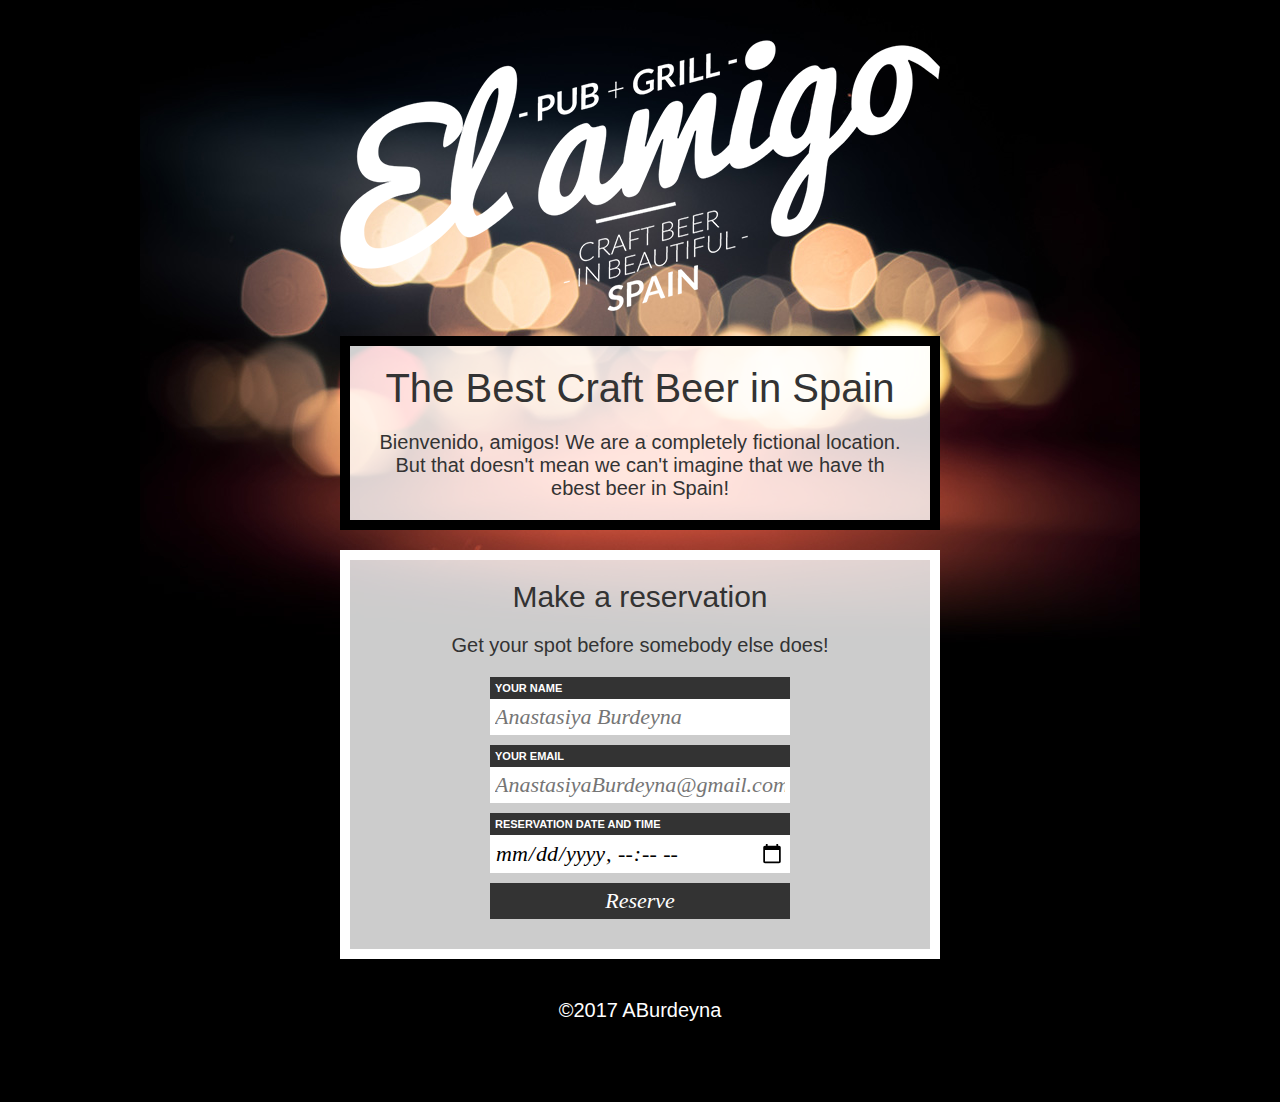
<file: ElAmigo/index.html>
<!DOCTYPE html>
<html>
  <head>
    <meta charset="utf-8">
    <title>El Amigo Pub + Grill</title>

    <link rel="stylesheet" href="styles.css">
  </head>
  <body>

    <div id="container">

      <div id="header" >
        <a href="/" title="Return to Home Page" id="logo">
          <img src="images/logo.png" alt="El Amigo Pub + Grill. Best Craft Beer in Spain">
        </a>
        </div>
        <div id="content" class="content-block">
          <h1>The Best Craft Beer in Spain</h1>
          <p>Bienvenido, amigos! We are a completely fictional location. But that doesn't mean we can't imagine that we have th ebest beer in Spain!</p>
          </div>
          <div id="reserve" class="content-block">
            <h2>Make a reservation</h2>
            <p>Get your spot before somebody else does!</p>

            <form class="" action="index.html" method="post">
              <label for="your_name">Your Name</label>
              <input type="text" id="your_name" placeholder="Anastasiya Burdeyna">

              <label for="your_email">Your Email</label>
              <input type="email" id="your_email" placeholder="AnastasiyaBurdeyna@gmail.com">

              <label for="your_time">Reservation Date and time</label>
              <input type="datetime-local" id="your_time">

              <input type="submit" value="Reserve">


            </form>
            </div>
            <div id="footer" class="content-block">
              &copy2017 ABurdeyna
              </div>


    </div>

  </body>
</html>
</file>
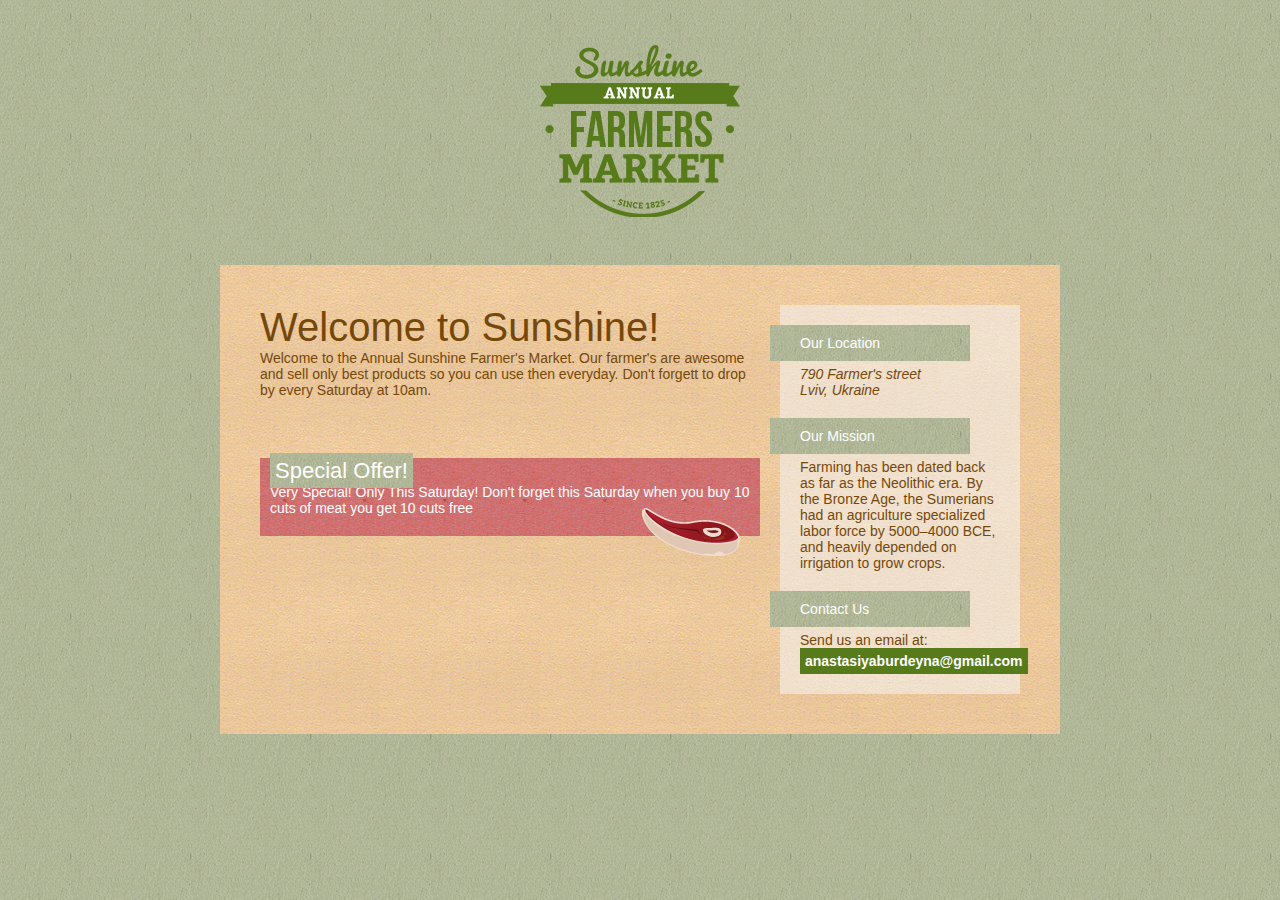
<file: FarmersMarket/index.html>
<!DOCTYPE html>
<html>
  <head>
    <meta charset="utf-8">
    <title>Sunshine Farmer's Market</title>

    <link rel="stylesheet" href="farmer.css">
  </head>
  <body>

      <a href="/" title="Farmer's Market" id="logo">
        <img src="images/market_logo.png" alt="Sunshine Farmer's Market">
      </a>

    <div id="main-box">

      <div id="welcome">
        <h1>Welcome to Sunshine!</h1>
        <p class="lead">Welcome to the Annual Sunshine Farmer's Market. Our farmer's are awesome and sell only best products so you can use then everyday. Don't forgett to drop by every Saturday at 10am.</p>

      <div id="special-box">
        <h2>Special Offer!</h2>
        <p>Very Special! Only This Saturday! Don't forget this Saturday when you buy 10 cuts of meat you get 10 cuts free</p>
        <img src="images/steak.png" alt="A cut of meat" id="steak">
       </div>
      </div>
      <div id="sidebar">

        <div class="widget">
          <h4>Our Location</h4>
        <address>
          <ul>
            <li>790 Farmer's street</li>
            <li>Lviv, Ukraine</li>
          </ul>
        </address>
      </div>

        <div class="widget">
          <h4>Our Mission</h4>
          <p>Farming has been dated back as far as the Neolithic era. By the Bronze Age, the Sumerians had an agriculture specialized labor force by 5000–4000 BCE, and heavily depended on irrigation to grow crops. </p>
        </div>

        <div class="widget">
          <h4>Contact Us</h4>
        <p>Send us an email at:</p>
        <p><a href="mailto:anastasiyaburdeyna@gmail.com">anastasiyaburdeyna@gmail.com</a>
        </p>
      </div>
    </div> <!--end main-box-->

  </body>
</html>
</file>
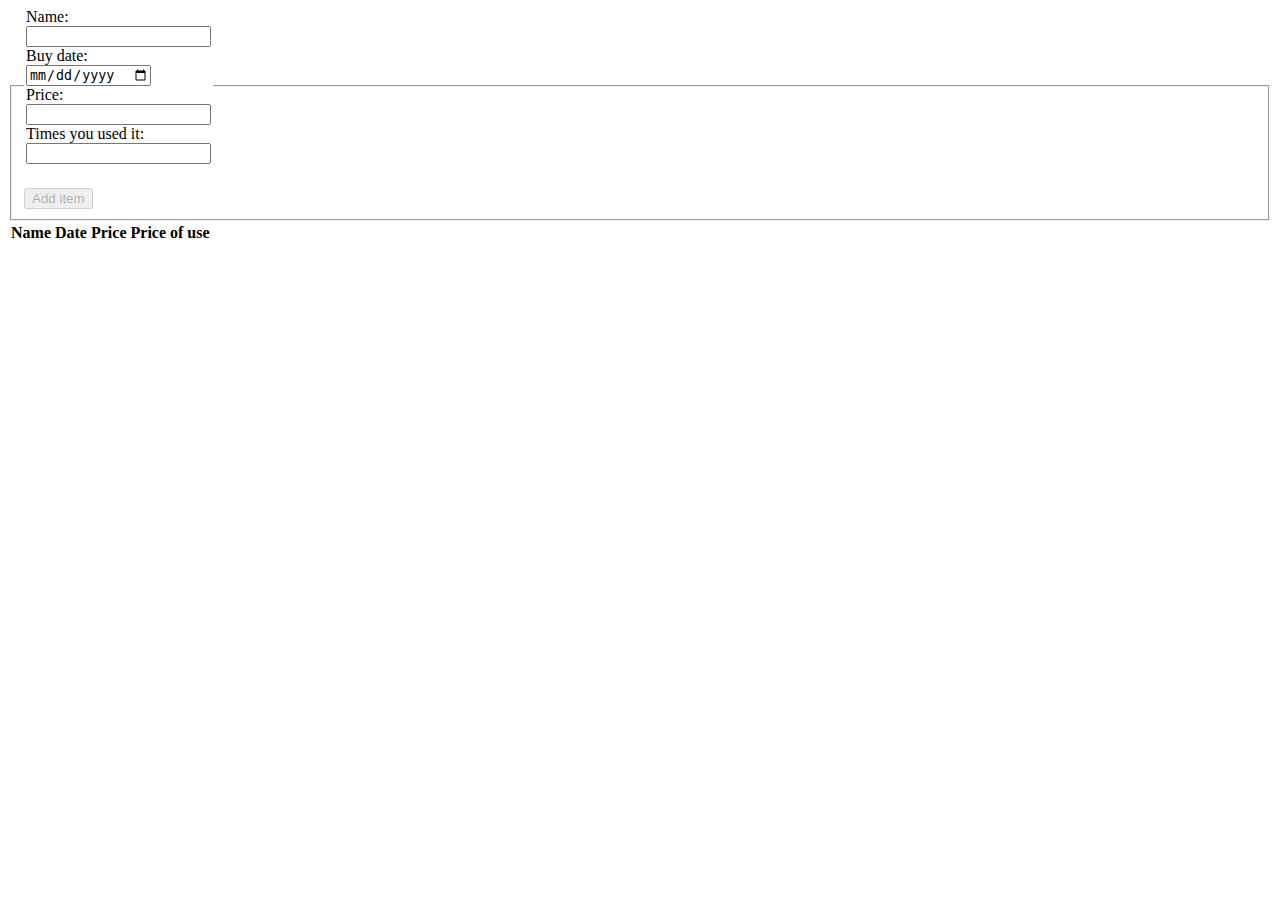
<file: JSCountMe/index.html>
<!DOCTYPE HTML>

<html>

<head>
	<meta charset="UTF-8" >
    <title>CountMe</title>
    <link rel="stylesheet" href="style.css">
    <link rel="stylesheet" href="https://maxcdn.bootstrapcdn.com/bootstrap/4.0.0-beta.2/css/bootstrap.min.css" integrity="sha384-PsH8R72JQ3SOdhVi3uxftmaW6Vc51MKb0q5P2rRUpPvrszuE4W1povHYgTpBfshb" crossorigin="anonymous">
</head>

<body>
    
    <section id='info-inputs'>
        <form id="itemForm">
            <fieldset disabled="disabled">
                <legend>
                    Name: <input id='name' type="text" >
                    Buy date: <input id='buy' type="date" max=date>
                    Price: <input id='price' type="number" min="0">
                    Times you used it: <input id="price-use" type='number' min="0">
                </legend>
                <br>
                <button type="submit" id="calculate">Add item</button>
            </fieldset>
        </form>
    </section>
    
    <section id="result-table">
        <table id="result">
            <tr id="one">
                <th>Name</th>
                <th>Date</th>
                <th>Price</th>
                <th>Price of use</th>
            </tr>
        </table>
    </section>
    <script src="https://maxcdn.bootstrapcdn.com/bootstrap/4.0.0-beta.2/js/bootstrap.min.js" integrity="sha384-alpBpkh1PFOepccYVYDB4do5UnbKysX5WZXm3XxPqe5iKTfUKjNkCk9SaVuEZflJ" crossorigin="anonymous"></script>    
    <script src="source.js"></script>
    <script src="https://code.jquery.com/jquery-3.2.1.slim.min.js" integrity="sha384-KJ3o2DKtIkvYIK3UENzmM7KCkRr/rE9/Qpg6aAZGJwFDMVNA/GpGFF93hXpG5KkN" crossorigin="anonymous"></script>
    <script src="https://cdnjs.cloudflare.com/ajax/libs/popper.js/1.12.3/umd/popper.min.js" integrity="sha384-vFJXuSJphROIrBnz7yo7oB41mKfc8JzQZiCq4NCceLEaO4IHwicKwpJf9c9IpFgh" crossorigin="anonymous"></script>
</body>
    
</html>
</file>
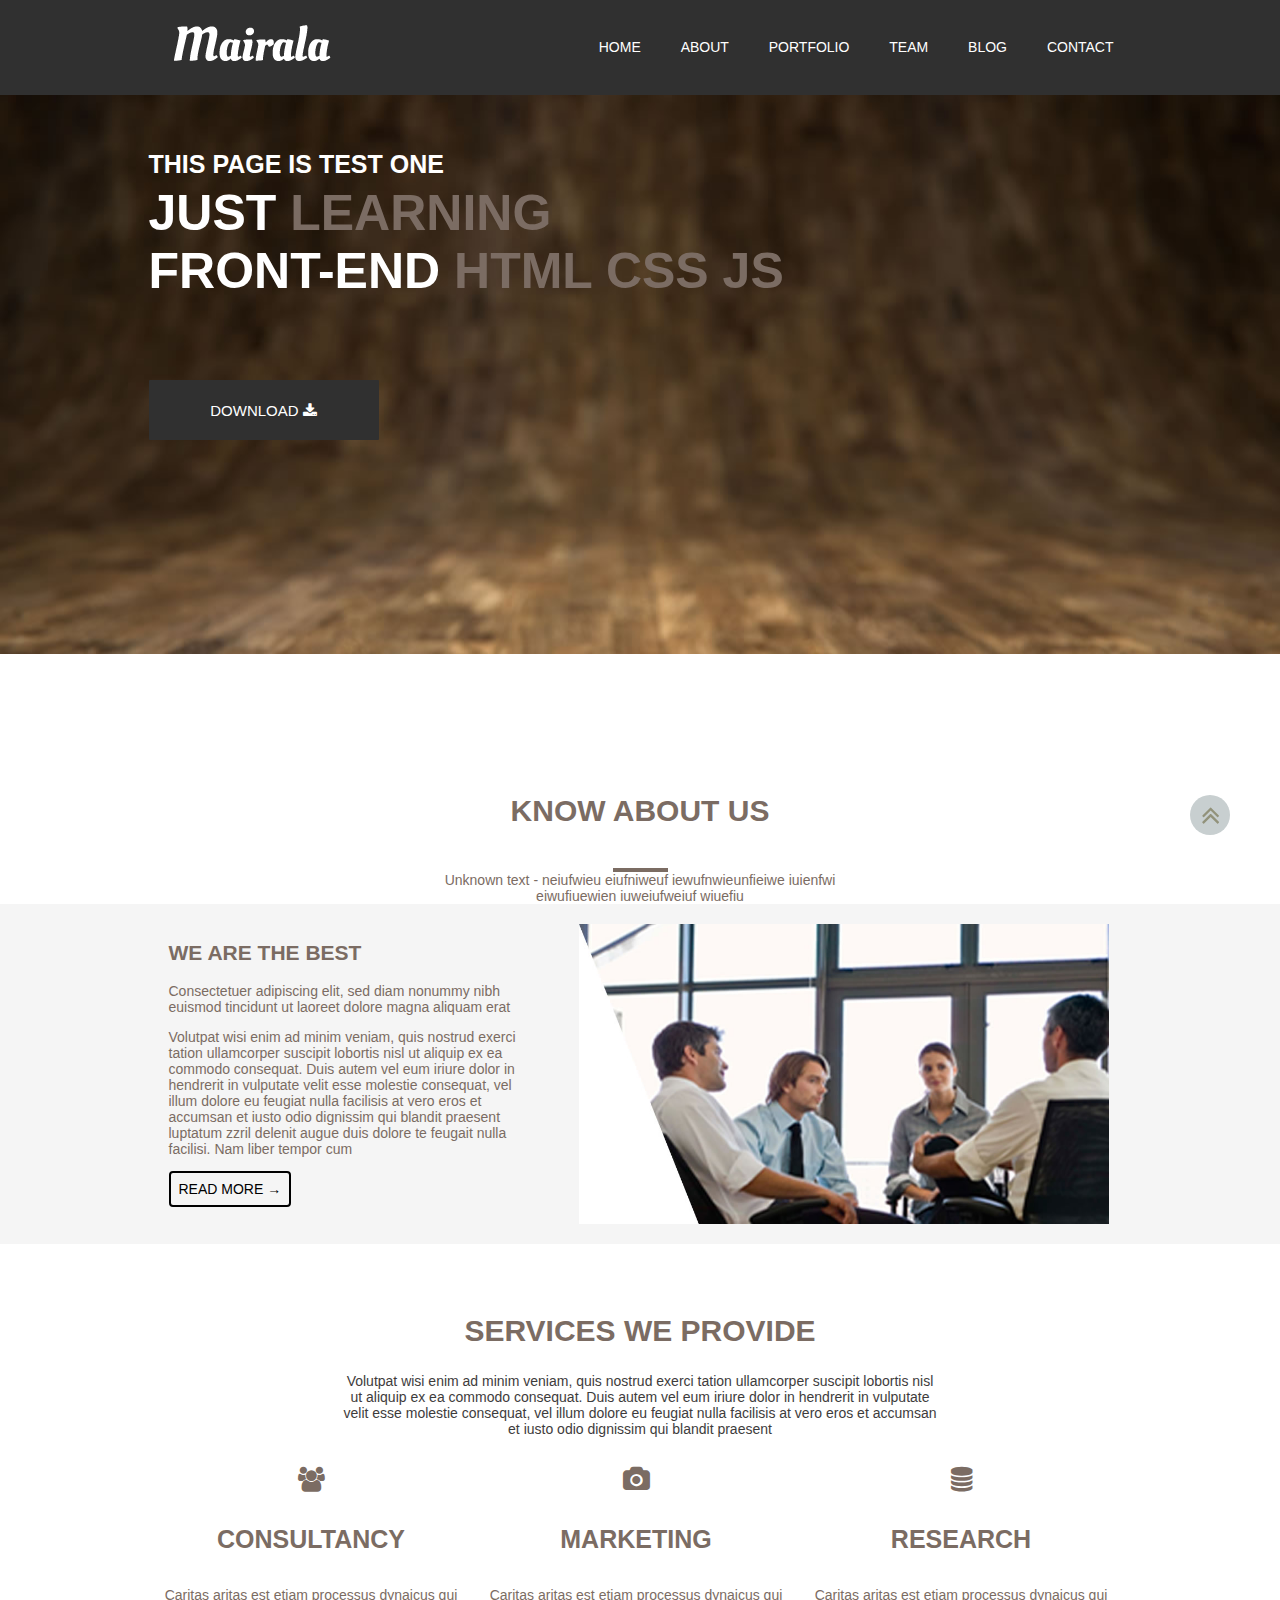
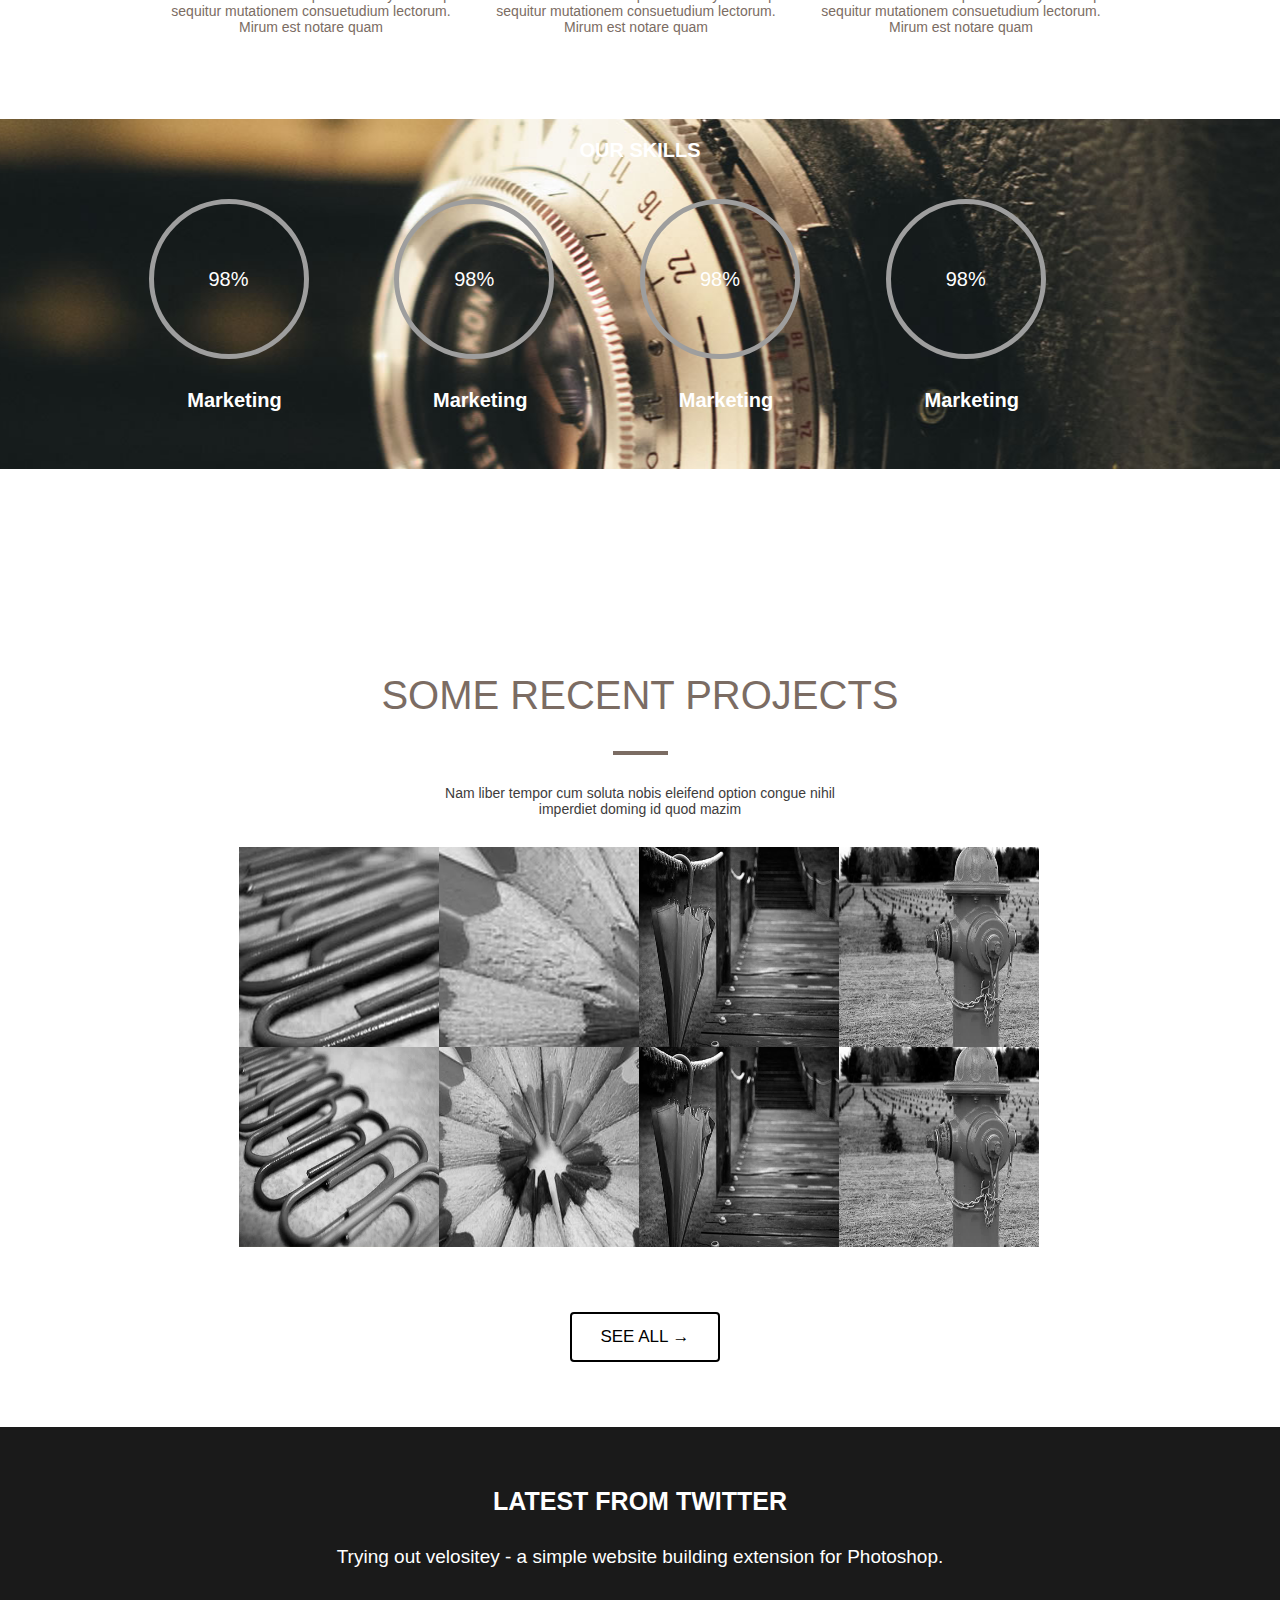
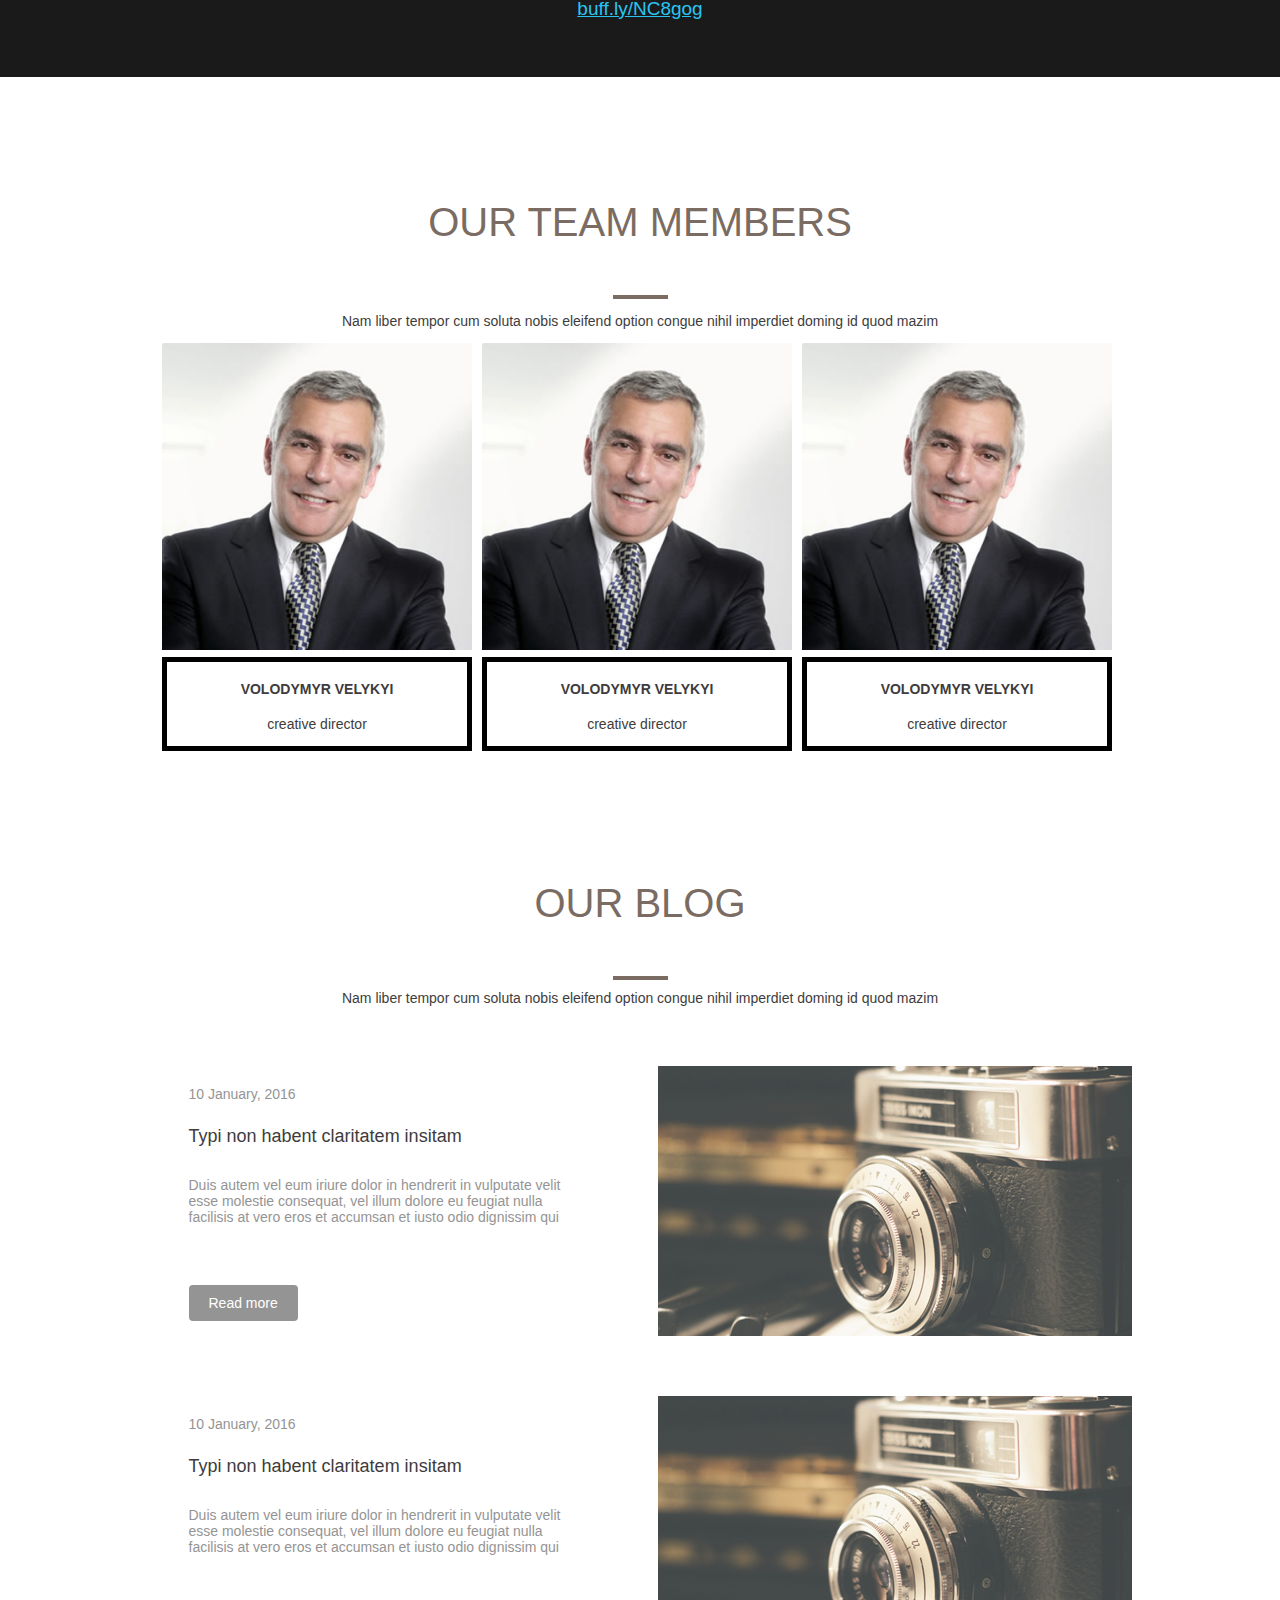
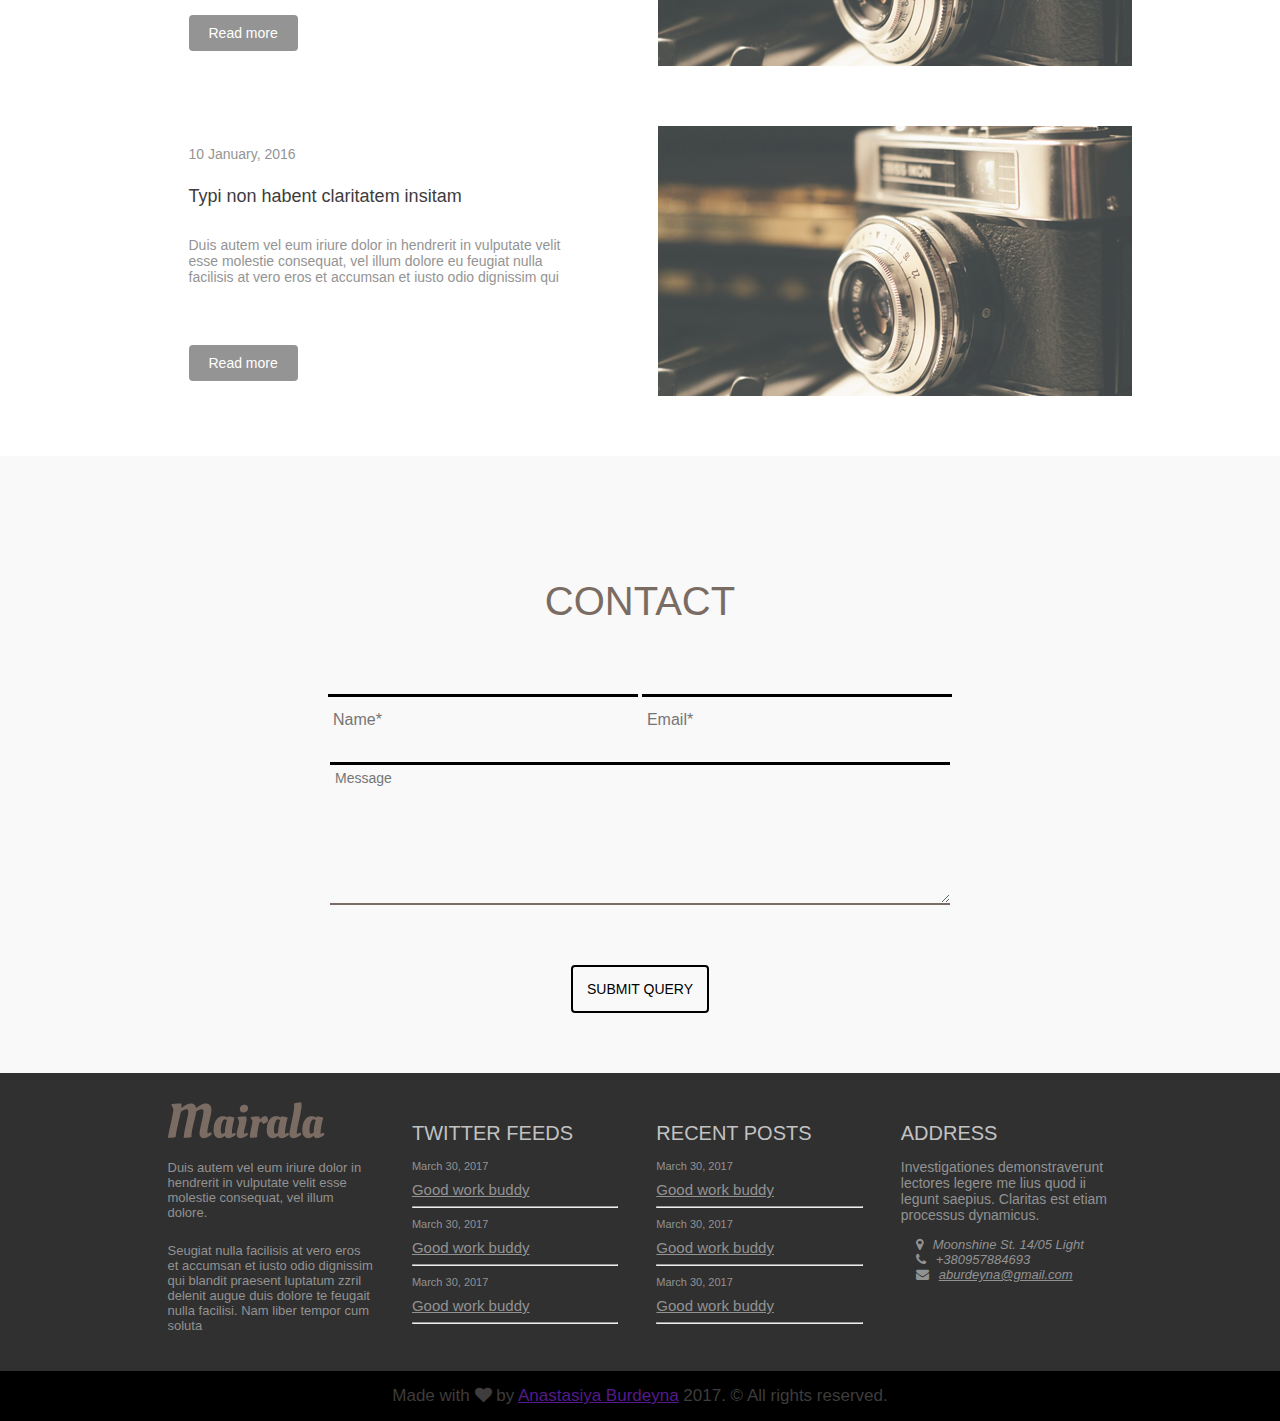
<file: Mairala/index.html>
<!DOCTYPE html>
<html>
    <head>
        <meta charset="utf-8">
        <meta http-equiv="X-UA-Compatible" content="IE=edge,chrome=1">
        <title>Mairala | My First Page</title>
        <link rel="stylesheet" href="https://cdnjs.cloudflare.com/ajax/libs/font-awesome/4.7.0/css/font-awesome.min.css">
        <link rel="stylesheet" href="normalize.css">
        <link rel="stylesheet" href="assets/css/style.css">
        <meta name="description" content="">
    </head>

    <body>

        <div class="full">
          <header class="container">
            <nav>
              <a id="logo" href="" ><img src="./assets/images/logo.png" alt="Mairo brand that srakaka"></a>
              <ul>
                <li><a class="active" href="index.html">Home</a></li>
                <li><a href="#about">About</a></li>
                <li><a href="#portfolio">Portfolio</a></li>
                <li><a href="#team">Team</a></li>
                <li><a href="#blog">Blog</a></li>
                <li><a href="#contact">Contact</a></li>
              </ul>
            </nav>
          </header>
        </div>

        <div id="main">
          <div class="container">
              <div class="title">
            <h5>This page is test one</h5>
            <h1>just <span>learning</span> <br> front-end <span>html css js</span></h1>

            <button type="button" name="download">Download <i class="fa fa-download"></i> </button>
              </div>
          </div>
        </div>

        <div id="about">
          <h2>know about us</h2>
          <div class="hr"></div>
          <p>Unknown text - neiufwieu eiufniweuf iewufnwieunfieiwe iuienfwi eiwufiuewien  iuweiufweiuf  wiuefiu</p>
        </div>

        <div id="best">
          <div class="container">
            <div id="we">
              <h2>we are the best</h2>
              <p>Consectetuer adipiscing elit, sed diam nonummy nibh euismod tincidunt ut laoreet dolore magna aliquam erat</p>
              <p>Volutpat wisi enim ad minim veniam, quis nostrud exerci tation ullamcorper suscipit lobortis nisl ut aliquip ex ea commodo consequat. Duis autem vel eum iriure dolor in hendrerit in vulputate velit esse molestie consequat, vel illum dolore eu feugiat nulla facilisis at vero eros et accumsan et iusto odio dignissim qui blandit praesent luptatum zzril delenit augue duis dolore te feugait nulla facilisi. Nam liber tempor cum</p>
              <button type="button" name="read more">read more &rarr;</button>
            </div>
              <div id="imgabout">
                <img src="assets/images/about-img.jpg" alt="four bussiness people discuss some work questions">
              </div>
            </div>
        </div>

        <div id="service">
          <div class="container">
              <h2>Services we provide</h2>
              <p class="serv">Volutpat wisi enim ad minim veniam, quis nostrud exerci tation ullamcorper suscipit lobortis nisl ut aliquip ex ea commodo consequat. Duis autem vel eum iriure dolor in hendrerit in vulputate velit esse molestie consequat, vel illum dolore eu feugiat nulla facilisis at vero eros et accumsan et iusto odio dignissim qui blandit praesent</p>

                <div class="users">
                <i class="fa fa-users"></i>
              <h4>Consultancy</h4>
              <p>Caritas aritas est etiam processus dynaicus qui sequitur mutationem consuetudium lectorum. Mirum est notare quam</p>
                  </div>

                  <div class="users">
                <i class="fa fa-camera"></i>
              <h4>Marketing</h4>
              <p>Caritas aritas est etiam processus dynaicus qui sequitur mutationem consuetudium lectorum. Mirum est notare quam</p>
                </div>

              <div class="users">
                <i class="fa fa-database"></i>
              <h4>Research</h4>
              <p>Caritas aritas est etiam processus dynaicus qui sequitur mutationem consuetudium lectorum. Mirum est notare quam</p>
              </div>
         </div>
        </div>

        <div id="skills">
          <div class="container">
            <h2>Our Skills</h2>
                <div class="row">

                  <div class="row-1"><div class="chart"> 98% </div> <div class="skill-text">Marketing</div> </div>

                  <div class="row-1"><div class="chart"> 98% </div> <div class="skill-text">Marketing</div> </div>

                  <div class="row-1"><div class="chart"> 98% </div> <div class="skill-text">Marketing</div> </div>

                  <div class="row-1"><div class="chart"> 98% </div> <div class="skill-text">Marketing</div> </div>

                </div>
            </div>
        </div>

        <div id="portfolio" class="clearfix">
          <div class="container">
                <h2>some recent projects</h2>
                <div class="hr"></div>
                <p>Nam liber tempor cum soluta nobis eleifend option congue nihil imperdiet doming id quod mazim</p>
                <div class="allworks">
                  <div class="works">
                      <img class="image" src="assets/images/project/1.png" alt="black and white photo">
                      <div class="overlay"></div>
                      <div class="overlay2">
                          <div class="text"><h5>portfolio item</h5> <hr> <p>branding</p></div>
                      </div>
                    </div>

                  <div class="works">
                      <img class="image" src="assets/images/project/2.png" alt="black and white photo">
                      <div class="overlay"></div>
                      <div class="overlay2">
                          <div class="text"><h5>portfolio item</h5> <hr> <p>branding</p></div>
                      </div>
                    </div>

                  <div class="works">
                      <img class="image" width="200px" height="200px" src="assets/images/project/3.png" alt="black and white photo">
                      <div class="overlay"></div>
                      <div class="overlay2">
                          <div class="text"><h5>portfolio item</h5> <hr> <p>branding</p></div>
                      </div>
                    </div>

                  <div class="works">
                      <img class="image" width="200px" height="200px" src="assets/images/project/4.png" alt="black and white photo">
                      <div class="overlay"></div>
                      <div class="overlay2">
                          <div class="text"><h5>portfolio item</h5> <hr> <p>branding</p></div>
                      </div>
                   </div>

                  <div class="works">
                     <img class="image" width="200px" height="200px" src="assets/images/project/1.png" alt="black and white photo">
                     <div class="overlay"></div>
                     <div class="overlay2">
                         <div class="text"><h5>portfolio item</h5> <hr> <p>branding</p></div>
                     </div>
                   </div>

                  <div class="works">
                     <img class="image" width="200px" height="200px" src="assets/images/project/2.png" alt="black and white photo">
                     <div class="overlay"></div>
                     <div class="overlay2">
                         <div class="text"><h5>portfolio item</h5> <hr> <p>branding</p></div>
                     </div>
                   </div>

                  <div class="works">
                     <img class="image" width="200px" height="200px" src="assets/images/project/3.png" alt="black and white photo">
                     <div class="overlay"></div>
                     <div class="overlay2">
                         <div class="text"><h5>portfolio item</h5> <hr> <p>branding</p></div>
                     </div>
                   </div>

                  <div class="works">
                     <img class="image" width="200px" height="200px" src="assets/images/project/4.png" alt="black and white photo">
                     <div class="overlay"></div>
                     <div class="overlay2">
                         <div class="text"><h5>portfolio item</h5> <hr> <p>branding</p></div>
                     </div>
                   </div>

                  <button type="button" name="see all">See all &rarr;</button>

                </div>

            </div>
        </div>

        <div id="twitter">
           <div class="container">
             <h3>latest from twitter</h3>
             <p>Trying out velositey - a simple website building extension for Photoshop.</p>
             <a href="">buff.ly/NC8gog</a>
           </div>
         </div>

        <div id="team" class="clearfix">
           <h2>our team members</h2>
           <div class="hr"></div>
           <p>Nam liber tempor cum soluta nobis eleifend option congue nihil imperdiet doming id quod mazim</p>

          <div class="allteam">
            <div class="team-list">
              <div class="teammember">
                <img src="assets/images/team-img.jpg" alt="Avatar" class="image">
                <div class="overlay"></div>
                  <div class="overlay2">
                    <div class="social">
                      <a href="" class="fa fa-facebook"></a>
                      <a href="" class="fa fa-twitter"></a>
                      <a href="" class="fa fa-linkedin"></a>
                    </div>
                  </div>
              </div>
              <div class="member">
                <h4>Volodymyr velykyi</h4>
                <p>creative director</p>
              </div>
             </div>

            <div class="team-list">
              <div class="teammember">
                <img src="assets/images/team-img.jpg" alt="Avatar" class="image">
                <div class="overlay"></div>
                  <div class="overlay2">
                    <div class="social">
                      <a href="" class="fa fa-facebook"></a>
                      <a href="" class="fa fa-twitter"></a>
                      <a href="" class="fa fa-linkedin"></a>
                    </div>
                  </div>
              </div>
              <div class="member">
                <h4>Volodymyr velykyi</h4>
                <p>creative director</p>
              </div>
            </div>

            <div class="team-list">
              <div class="teammember">
                <img src="assets/images/team-img.jpg" alt="Avatar" class="image">
                <div class="overlay"></div>
                  <div class="overlay2">
                    <div class="social">
                      <a href="" class="fa fa-facebook"></a>
                      <a href="" class="fa fa-twitter"></a>
                      <a href="" class="fa fa-linkedin"></a>
                    </div>
                  </div>
                </div>
                <div class="member">
                  <h4>Volodymyr velykyi</h4>
                  <p>creative director</p>
                </div>
            </div>
          </div>
         </div>

        <div id="blog" class="articles">
            <h2>our blog</h2>
            <div class="hr"></div>
            <p>Nam liber tempor cum soluta nobis eleifend option congue nihil imperdiet doming id quod mazim</p>
            <div class="vl"></div>

            <div class="container">

              <article class="post">
                <div class="post-1">
                  <time datetime="2016-10-12">10 January, 2016</time>
                  <h4>Typi non habent claritatem insitam</h4>
                  <section>
                    Duis autem vel eum iriure dolor in hendrerit in vulputate velit esse molestie consequat, vel illum dolore eu feugiat nulla facilisis at vero eros et accumsan et iusto odio dignissim qui
                  </section>
                  <button type="button" name="read more" class="blogbutton">Read more</button>
                </div>
                <img src="assets/images/timeline/timeline.png" alt="old camera"/>
              </article>

              <article class="post">
                <div class="post-1">
                  <time datetime="2016-10-12">10 January, 2016</time>
                  <h4>Typi non habent claritatem insitam</h4>
                  <section>
                    Duis autem vel eum iriure dolor in hendrerit in vulputate velit esse molestie consequat, vel illum dolore eu feugiat nulla facilisis at vero eros et accumsan et iusto odio dignissim qui
                  </section>
                  <button type="button" name="read more" class="blogbutton">Read more</button>
                </div>
                <img src="assets/images/timeline/timeline.png" alt="old camera"/>
              </article>

              <article class="post">
                <div class="post-1">
                  <time datetime="2016-10-12">10 January, 2016</time>
                  <h4>Typi non habent claritatem insitam</h4>
                  <section>
                    Duis autem vel eum iriure dolor in hendrerit in vulputate velit esse molestie consequat, vel illum dolore eu feugiat nulla facilisis at vero eros et accumsan et iusto odio dignissim qui
                  </section>
                  <button type="button" name="read more" class="blogbutton">Read more</button>
                </div>
                <img src="assets/images/timeline/timeline.png" alt="old camera"/>
              </article>

            </div>
         </div>

        <div id="contact" class="clearfix">
           <h2>contact</h2>
           <input type="text" name="" value="" placeholder="Name*">
           <input type="email" name="" value="" placeholder="Email*">
           <textarea name="Message" rows="8" cols="80" placeholder="Message" ></textarea>

           <button type="submit" name="button">Submit query</button>

        </div>
    </body>

    <footer class="footer">

      <div class="container">

        <div class="mairala foot">
          <img src="assets/images/footer-logo.png" alt="">
          <p>Duis autem vel eum iriure dolor in hendrerit in vulputate velit esse molestie consequat, vel illum dolore.</p>
          <p>Seugiat nulla facilisis at vero eros et accumsan et iusto odio dignissim qui blandit praesent luptatum zzril delenit augue duis dolore te feugait nulla facilisi. Nam liber tempor cum soluta</p>
        </div>

        <div class="twitter foot">
            <h5>twitter feeds</h5>
              
          <article class="twitter-post" >
            <time datetime="2017-30-03">March 30, 2017</time>
            <a href="">Good work buddy</a>
          </article>
          <hr>

          <article class="twitter-post">
            <time datetime="2017-30-03">March 30, 2017</time>
            <a href="">Good work buddy</a>
          </article>
          <hr>

          <article class="twitter-post">
            <time datetime="2017-30-03">March 30, 2017</time>
            <a href="">Good work buddy</a>
          </article>
          <hr>
        </div>

        <div class="recent foot">
            <h5>Recent posts</h5>
            <article class="recent">
              <time datetime="2017-30-03">March 30, 2017</time>
              <a href="">Good work buddy</a>
            </article>
            <hr>

            <article class="recent">
              <time datetime="2017-30-03">March 30, 2017</time>
              <a href="">Good work buddy</a>
            </article>
            <hr>

            <article class="recent">
              <time datetime="2017-30-03">March 30, 2017</time>
              <a href="">Good work buddy</a>
            </article>
            <hr>
          </div>

        <div class="address foot">
          <h5>address</h5>
          <p>Investigationes demonstraverunt lectores legere me lius quod ii legunt saepius. Claritas est etiam processus dynamicus.</p>

          <address>
            <ul>
              <li><i class="fa fa-map-marker"></i>Moonshine St. 14/05 Light</li>
              <li><i class="fa fa-phone"></i>+380957884693</li>
              <li><i class="fa fa-envelope"></i><a href="mailto@">aburdeyna@gmail.com</a></li>
            </ul>
          </address>
        </div>
      </div>
        
    </footer>

    <footer class="sign">
      Made with <i class="fa fa-heart"></i> by <a href="">Anastasiya Burdeyna</a> 2017. &copy; All rights reserved.
    </footer>

    <button type="button" name="up" class="xbutton"><i class="fa fa-angle-double-up"></i></button>

</html>
</file>
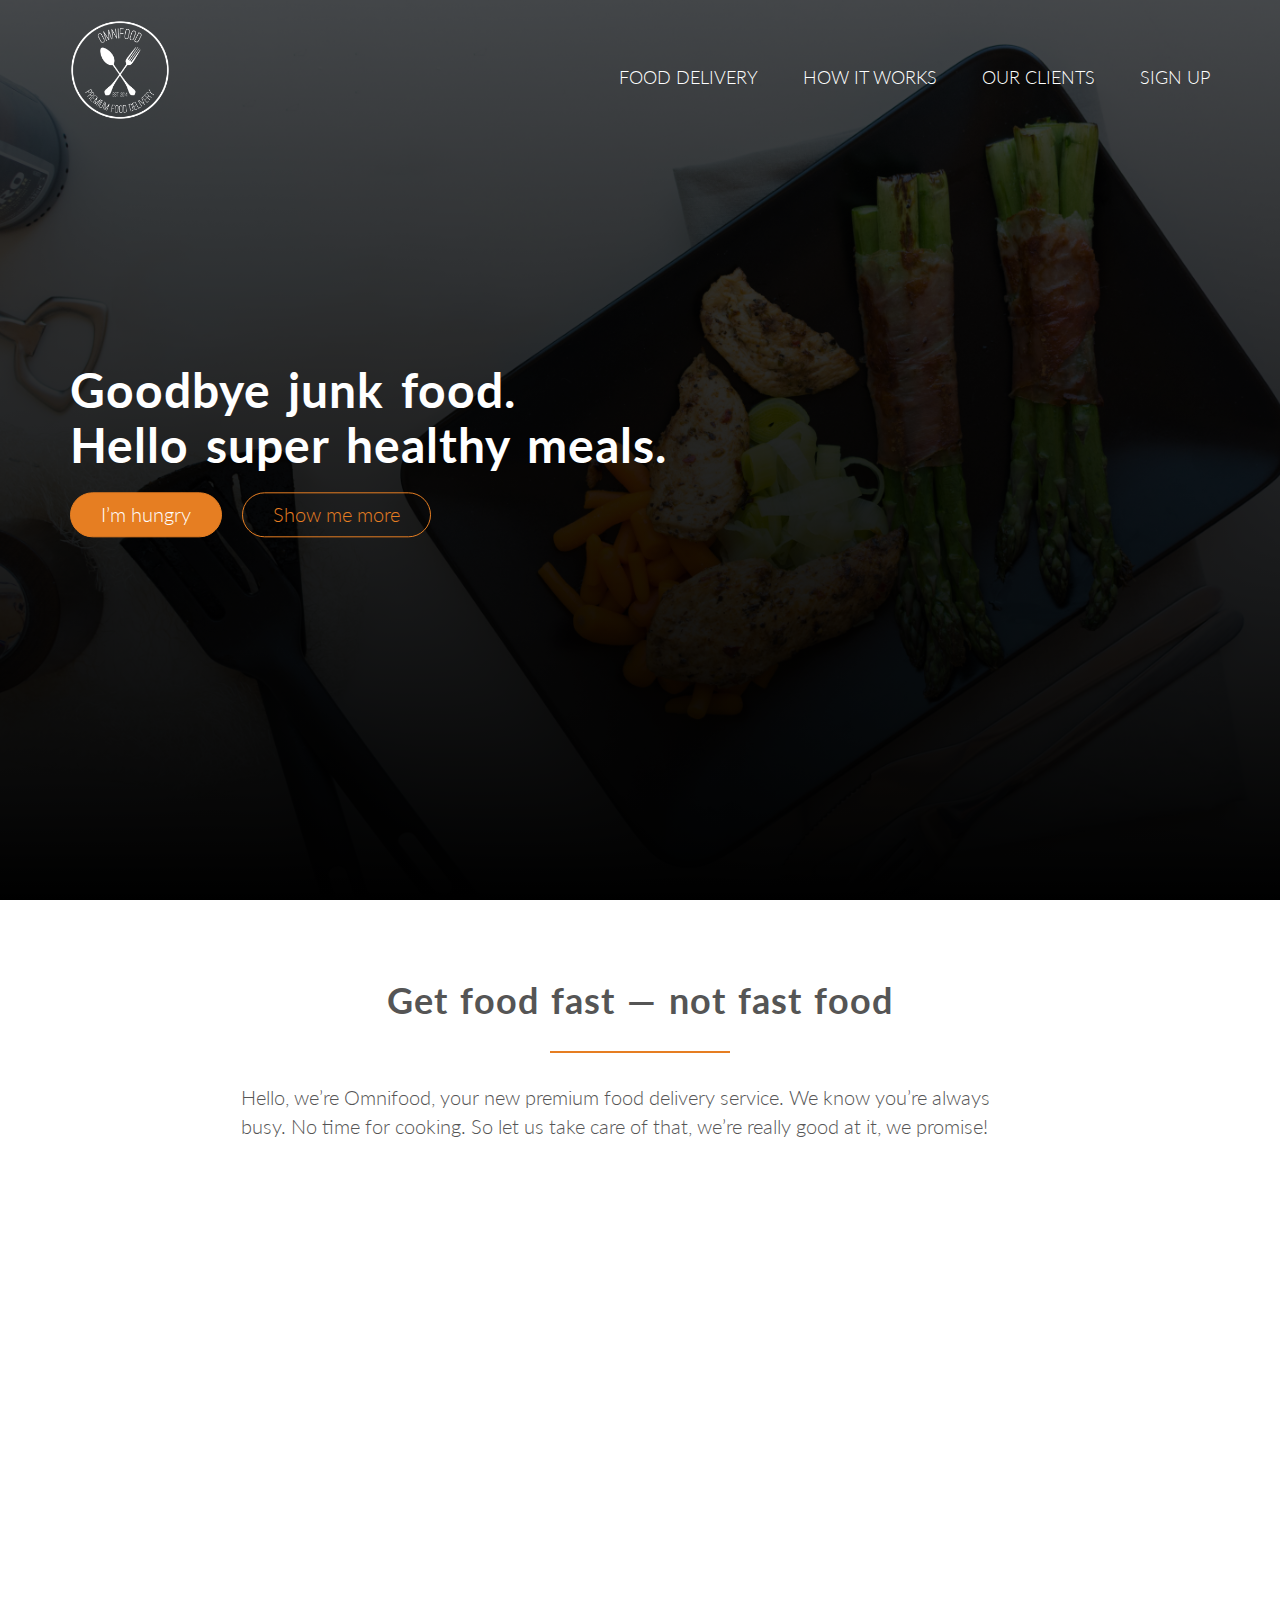
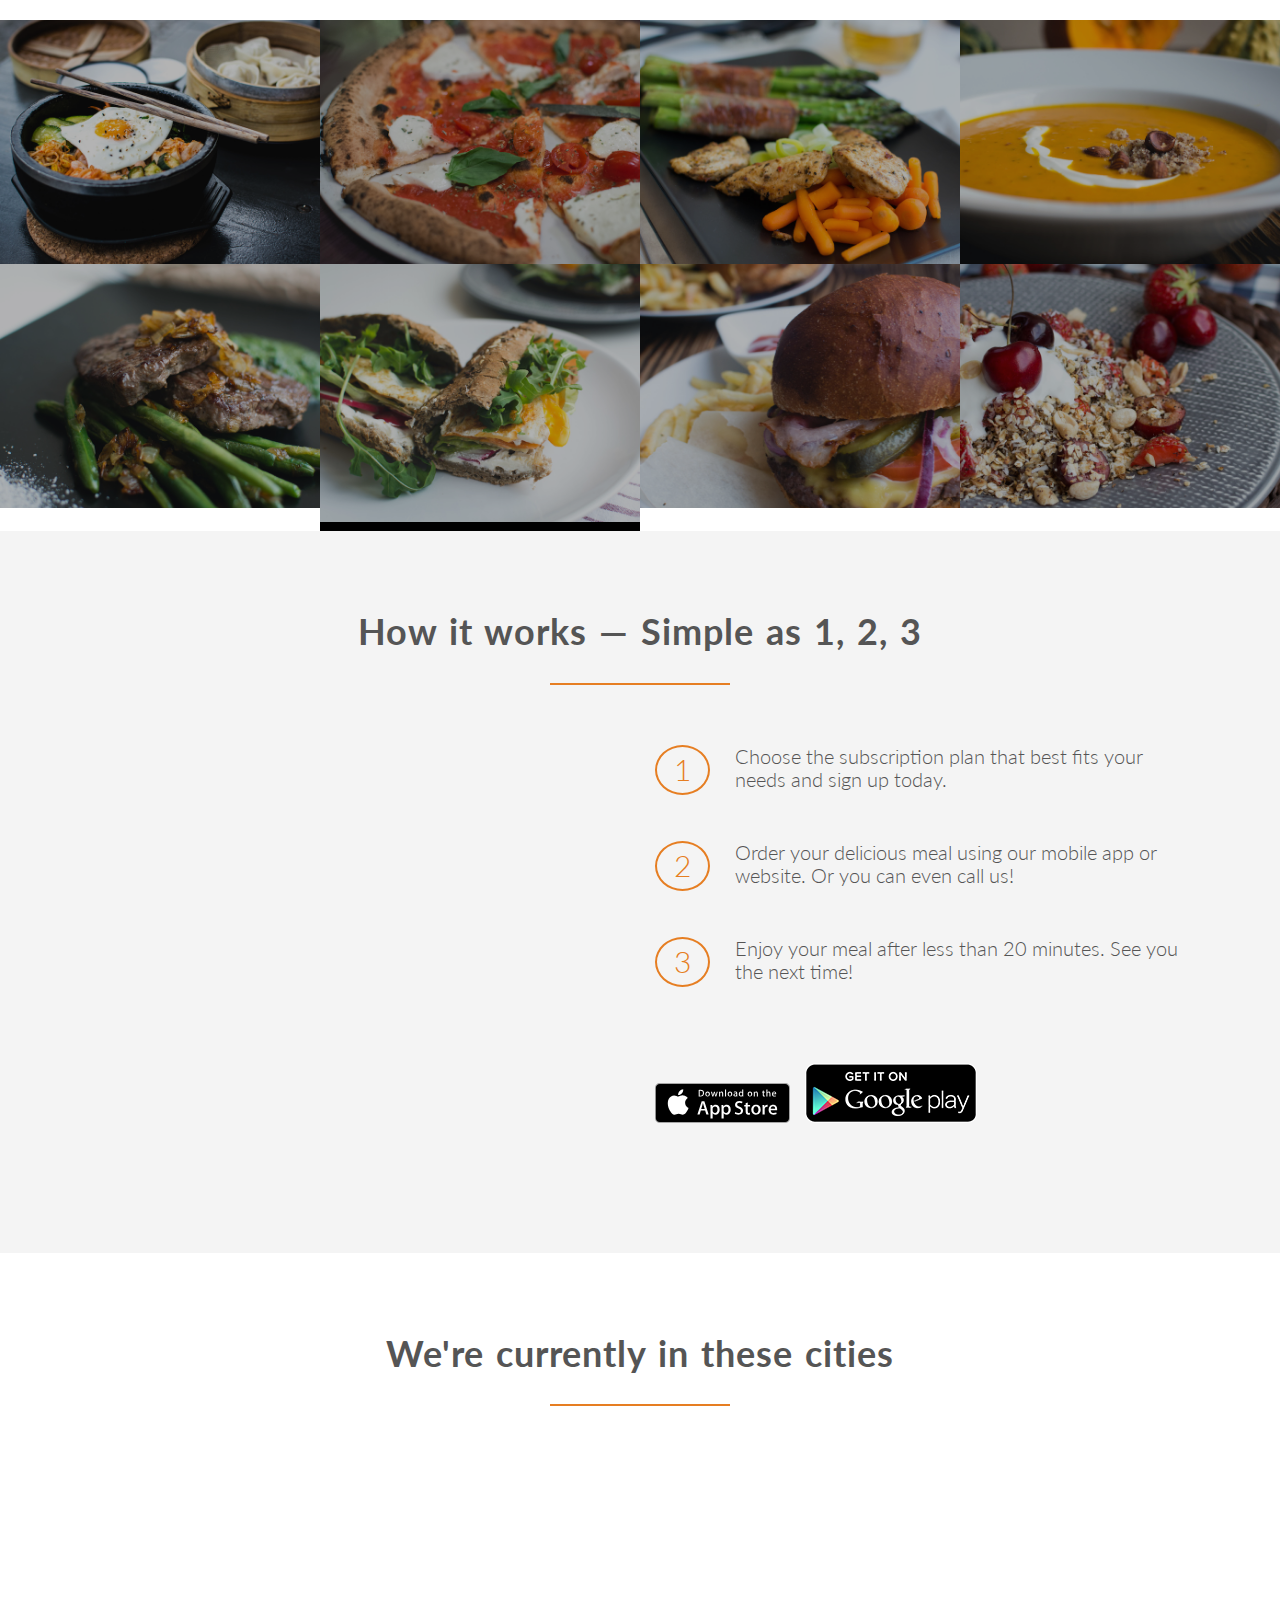
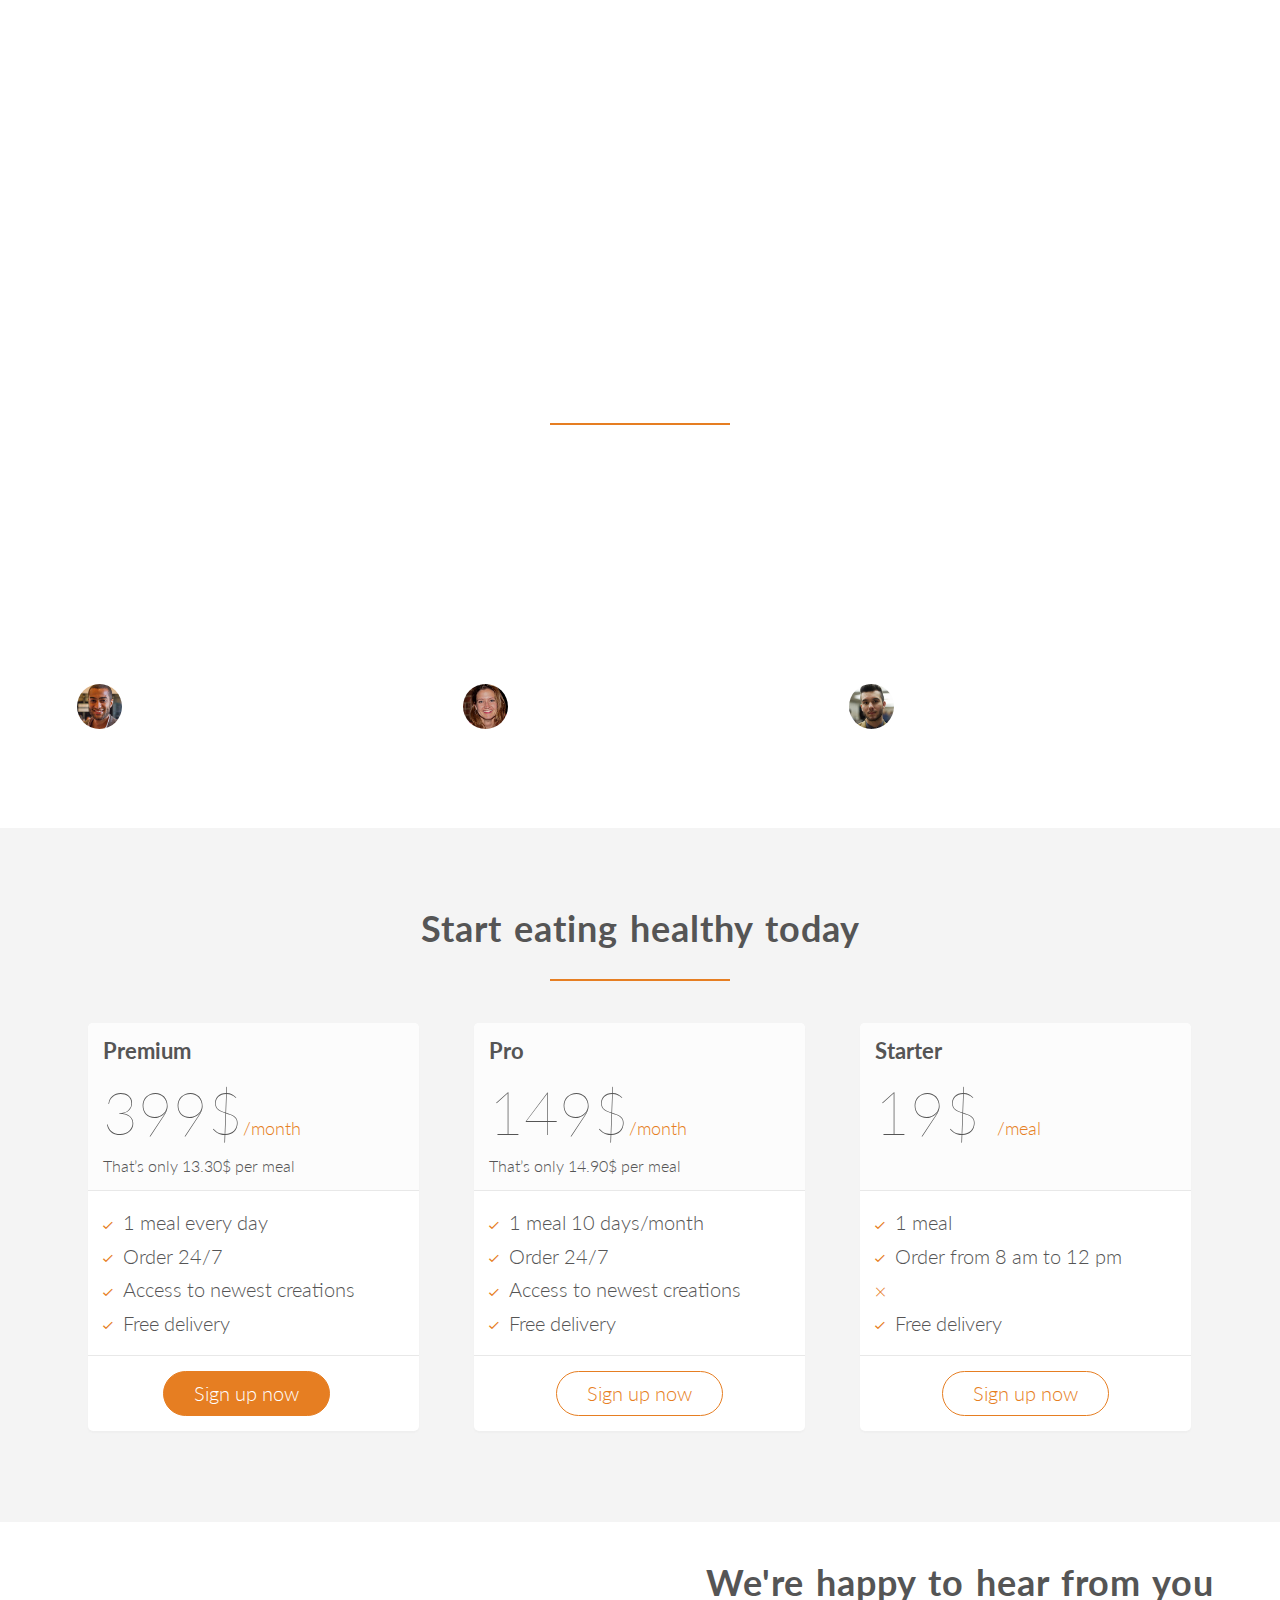
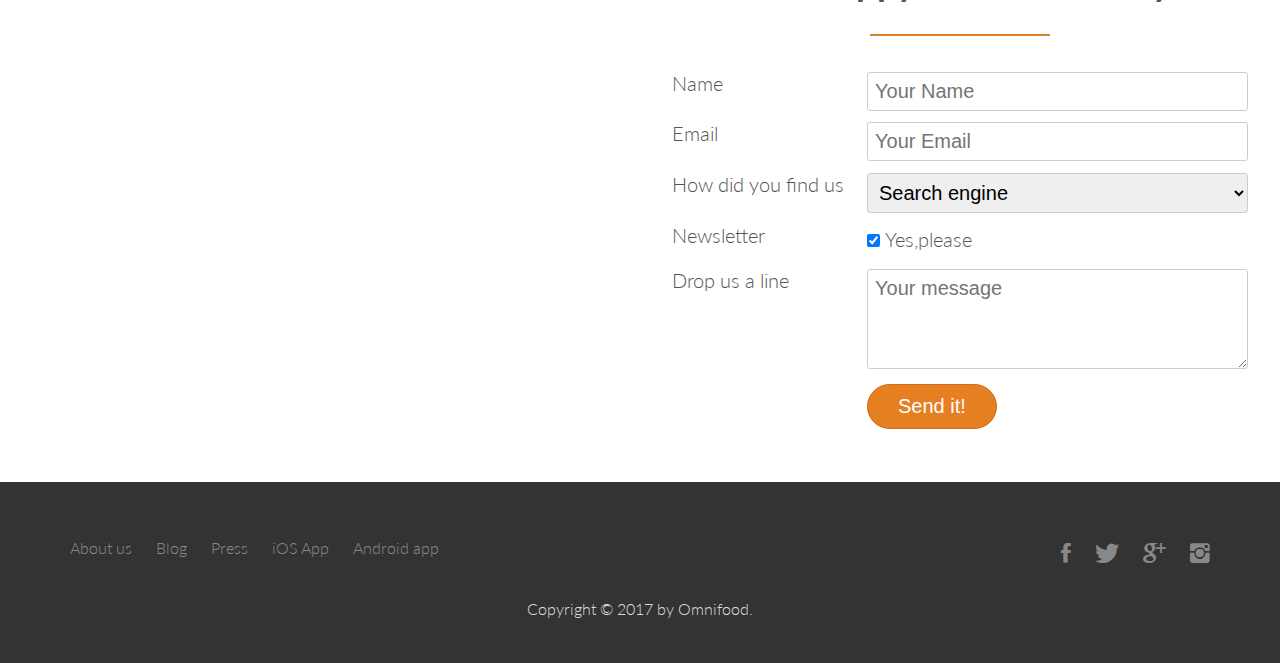
<file: Omnifood/index.html>
<!DOCTYPE html>
<html lang="en">
  <head>
    <meta charset="utf-8">
    <link rel="stylesheet" href="vendors/css/normalize.css">
    <link rel="stylesheet" href="vendors/css/grid.css" type="text/css">
    <link rel="stylesheet" href="vendors/css/ionicons.min.css" type="text/css">
    <link rel="stylesheet" href="vendors/css/animate.css">
    <link rel="stylesheet" href="resourses/css/style.css" type="text/css">
    <link rel="stylesheet" href="resourses/css/queries.css">
    <link href="https://fonts.googleapis.com/css?family=Lato:100,300,300i,400" rel="stylesheet">
    <title>Omnifood</title>

    <link rel="apple-touch-icon" sizes="180x180" href="C:\Users\nastunja\Desktop\Omnifood\resourses\favicons/apple-touch-icon.png">
    <link rel="icon" type="image/png" sizes="32x32" href="C:\Users\nastunja\Desktop\Omnifood\resourses\favicons/favicon-32x32.png">
    <link rel="icon" type="image/png" sizes="16x16" href="C:\Users\nastunja\Desktop\Omnifood\resourses\favicons/favicon-16x16.png">
    <link rel="manifest" href="C:\Users\nastunja\Desktop\Omnifood\resourses\favicons/manifest.json">
    <link rel="mask-icon" href="C:\Users\nastunja\Desktop\Omnifood\resourses\favicons/safari-pinned-tab.svg" color="#5bbad5">
    <link rel="shortcut icon" href="C:\Users\nastunja\Desktop\Omnifood\resourses\favicons/favicon.ico">
    <meta name="msapplication-config" content="C:\Users\nastunja\Desktop\Omnifood\resourses\favicons/browserconfig.xml">
    <meta name="theme-color" content="#ffffff">


  </head>
  <body>
    <header>

      <nav>
        <div class="row">
          <img src="resourses/css/img/logo-white.png" alt="white Omnifood logo" class="logo">
          <img src="resourses/css/img/logo.png" alt="white Omnifood logo" class="logo-black">
          <ul class="main-nav js--main-nav">
            <li><a href="#features">Food delivery</a></li>
            <li><a href="#works">How it works</a></li>
            <li><a href="#cities">Our clients</a></li>
            <li><a href="#plans">Sign up</a></li>

          </ul>
          <a class="mobile-nav-icon js--nav-icon"><i class="ion-navicon-round"></i></a>

        </div>
      </nav>

      <div class="hero-text-box">
        <h1>Goodbye junk food.<br> Hello super healthy meals.</h1>
        <a class="btn btn-full js--scroll-to-plans" href="#">I’m hungry</a>
        <a class="btn btn-ghost js--scroll-to-start" href="#">Show me more</a>
      </div>

    </header>

    <section class="section-features js--section-features" id="features">
      <div class="row">
        <h2>Get food fast &mdash; not fast food</h2>
        <p class="long-copy">Hello, we’re Omnifood, your new premium food delivery service. We know you’re always busy. No time for cooking. So let us take care of that, we’re really good at it, we promise!</p>
      </div>

      <div class="row js--wp-1">
        <div class="col span-1-of-4 box">
          <i class="ion-ios-infinite-outline icon-big"></i>
          <h3>Up to 365 days/year</h3>
          <p>Never cook again! We really mean that. Our subscription plans include up to 365 days/year coverage. You can also choose to order more flexibly if that's your style.</p>
        </div>

        <div class="col span-1-of-4 box">
          <i class="ion-ios-stopwatch-outline icon-big"></i>
          <h3>Ready in 20 minutes</h3>
          <p>You're only twenty minutes away from your delicious and super healthy meals delivered right to your home. We work with the best chefs in each town to ensure that you're 100% happy.</p>
        </div>

        <div class="col span-1-of-4 box">
          <i class="ion-ios-nutrition-outline icon-big"></i>
          <h3>100% organic</h3>
          <p>All our vegetables are fresh, organic and local. Animals are raised without added hormones or antibiotics. Good for your health, the environment, and it also tastes better!</p>
        </div>

        <div class="col span-1-of-4 box">
          <i class="ion-ios-cart-outline icon-big"></i>
          <h3>Order anything</h3>
          <p>We don't limit your creativity, which means you can order whatever you feel like. You can also choose from our menu containing over 100 delicious meals. It's up to you!</p>
        </div>
      </div>
    </section>

    <section class="section-meal">

      <ul class="meals-showcase clearfix">
        <li> <figure class="meal-photo">
          <img src="resourses/css/img/1.jpg" alt="Korean bibimbap with egg and vegetables">
        </figure> </li>
        <li> <figure class="meal-photo">
          <img src="resourses/css/img/2.jpg" alt="Simple italian pizza with cherry tomatoes ">
        </figure> </li>
        <li> <figure class="meal-photo">
          <img src="resourses/css/img/3.jpg" alt="Chicken breast steak with vegetables">
        </figure> </li>
        <li> <figure class="meal-photo">
          <img src="resourses/css/img/4.jpg" alt="Autumn pumpkin soup">
        </figure> </li>
      </ul>
      <ul class="meals-showcase clearfix">
        <li> <figure class="meal-photo">
          <img src="resourses/css/img/5.jpg" alt="Paleo beef steak with vegetables">
        </figure> </li>
        <li> <figure class="meal-photo">
          <img src="resourses/css/img/6.jpg" alt="Healthy baguette with egg and vegetables"> 
        </figure> </li>
        <li> <figure class="meal-photo">
          <img src="resourses/css/img/7.jpg" alt="Burger with cheddar and bacon  ">
        </figure> </li>
        <li> <figure class="meal-photo">
          <img src="resourses/css/img/8.jpg" alt="Granola with cherries and strawberries">
        </figure> </li>
      </ul>
    </section>

    <section class="section-steps" id="works">
      <div class="row">
        <h2>How it works &mdash; Simple as 1, 2, 3</h2>

      </div>
      <div class="row">
        <div class="col span-1-of-2 steps-box">
          <img src="resourses/css/img/app-iPhone.png" alt="Omlifood app for iPhone" class="app-screen js--wp-2">
        </div>
        <div class="col span-1-of-2 steps-box">
          <div class="works-step">
            <div>1</div>
            <p>Choose the subscription plan that best fits your needs and sign up today.</p>
          </div>
          <div class="works-step">
            <div>2</div>
            <p>Order your delicious meal using our mobile app or website. Or you can even call us!</p>
          </div>
          <div class="works-step">
            <div>3</div>
            <p>Enjoy your meal after less than 20 minutes. See you the next time!</p>
          </div>

          <a href="a" class="btn-app"><img src='resourses/css/img/download-app.svg' alt='App Store button'></a>
          <a href="a" class="btn-app"><img src='resourses/css/img/download-app-android.png' alt='Google play button'></a>
        </div>
      </div>
    </section>

    <section class="section-cities">
      <div class="row">
        <h2>We're currently in these cities</h2>
      </div>
      <div class="row js--wp-3">
        <div class="col span-1-of-4 box">
          <img src="resourses/css/img/lisbon-3.jpg" alt="Lisbon">
          <h3>Lisbon</h3>
          <div class="city-feature">
            <i class="ion-ios-person icon-small"></i>
            1600+ happy eaters
          </div>
          <div class="city-feature">
            <i class="ion-ios-star icon-small"></i>
            60+ top chefs
          </div>
          <div class="city-feature">
            <i class="ion-social-twitter icon-small"></i>
            <a href="">@omnifood_lx</a>
          </div>
        </div>

        <div class="col span-1-of-4 box">
          <img src="resourses/css/img/san-francisco.jpg" alt="Lisbon">
          <h3>San Francisco</h3>
          <div class="city-feature">
            <i class="ion-ios-person icon-small"></i>
            3700+ happy eaters
          </div>
          <div class="city-feature">
            <i class="ion-ios-star icon-small"></i>
            160+ top chefs
          </div>
          <div class="city-feature">
            <i class="ion-social-twitter icon-small"></i>
            <a href="">@omnifood_sf</a>
          </div>
        </div>

        <div class="col span-1-of-4 box">
          <img src="resourses/css/img/berlin.jpg" alt="Lisbon">
          <h3>Berlin</h3>
          <div class="city-feature">
            <i class="ion-ios-person icon-small"></i>
            2300+ happy eaters
          </div>
          <div class="city-feature">
            <i class="ion-ios-star icon-small"></i>
            110+ top chefs
          </div>
          <div class="city-feature">
            <i class="ion-social-twitter icon-small"></i>
            <a href="">  @omnifood_berlin</a>
          </div>
        </div>

        <div class="col span-1-of-4 box">
          <img src="resourses/css/img/london.jpg" alt="Lisbon">
          <h3>London</h3>
          <div class="city-feature">
            <i class="ion-ios-person icon-small"></i>
            1200+ happy eaters
          </div>
          <div class="city-feature">
            <i class="ion-ios-star icon-small"></i>
            50+ top chefs
          </div>
          <div class="city-feature">
            <i class="ion-social-twitter icon-small"></i>
            <a href="">@omnifood_london</a>
          </div>
        </div>
      </div>
    </section>

    <section class="section-testimonials" id="cities">
      <div class="row">
        <h2>Our customers can't live without us</h2>
      </div>
      <div class="row">
        <div class="col span-1-of-3">
          <blockquote cite="">
            Omnifood is just awesome! I just launched a startup which leaves me with no time for cooking, so Omnifood is a life-saver. Now that I got used to it, I couldn't live without my daily meals!
            <cite><img src="resourses/css/img/customer-1.jpg" alt="alberto dunkan">Alberto Duncan</cite>
          </blockquote>
        </div>
        <div class="col span-1-of-3">
          <blockquote cite="">
            Inexpensive, healthy and great-tasting meals, delivered right to my home. We have lots of food delivery here in Lisbon, but no one comes even close to Omifood. Me and my family are so in love!
            <cite><img src="resourses/css/img/customer-2.jpg" alt="Joana Silva">Alberto Duncan</cite>
          </blockquote>
        </div>
        <div class="col span-1-of-3">
          <blockquote cite="">
            I was looking for a quick and easy food delivery service in San Franciso. I tried a lot of them and ended up with Omnifood. Best food delivery service in the Bay Area. Keep up the great work!
            <cite><img src="resourses/css/img/customer-3.jpg" alt="Milton Chapman">Alberto Duncan</cite>
          </blockquote>
        </div>
      </div>
    </section>

    <section class="section-plans js--section-plans" id="plans">
        <div class="row">
          <h2>Start eating healthy today</h2>
        </div>
        <div class="row">
          <div class="col span-1-of-3">
            <div class="plan-box js--wp-4">
              <div>
                <h3>Premium</h3>
                <p class="plan-price">399$<span>/month</span> </p>
                <p class="plan-price-meal">That’s only 13.30$ per meal</p>
              </div>
              <div>
                <ul>
                  <li> <i class="ion-ios-checkmark-empty icon-small"></i>1 meal every day</li>
                  <li> <i class="ion-ios-checkmark-empty icon-small"></i>Order 24/7</li>
                  <li> <i class="ion-ios-checkmark-empty icon-small"></i>Access to newest creations</li>
                  <li> <i class="ion-ios-checkmark-empty icon-small"></i>Free delivery</li>
                </ul>
              </div>
              <div>
                <a href="" class="btn btn-full">Sign up now</a>
              </div>
            </div>
          </div>

          <div class="col span-1-of-3">
            <div class="plan-box">
              <div>
                <h3>Pro</h3>
                <p class="plan-price">149$<span>/month</span> </p>
                <p class="plan-price-meal">That’s only 14.90$ per meal</p>
              </div>
              <div>
                <ul>
                  <li> <i class="ion-ios-checkmark-empty icon-small"></i>1 meal 10 days/month</li>
                  <li> <i class="ion-ios-checkmark-empty icon-small"></i>Order 24/7</li>
                  <li> <i class="ion-ios-checkmark-empty icon-small"></i>Access to newest creations</li>
                  <li> <i class="ion-ios-checkmark-empty icon-small"></i>Free delivery</li>
                </ul>
              </div>
              <div>
                <a href="" class="btn btn-ghost">Sign up now</a>
              </div>
            </div>
          </div>

          <div class="col span-1-of-3">
            <div class="plan-box">
              <div>
                <h3>Starter</h3>
                <p class="plan-price">19$ <span>/meal</span> </p>
                <p class="plan-price-meal"> &nbsp; </p>
              </div>
              <div>
                <ul>
                  <li> <i class="ion-ios-checkmark-empty icon-small"></i>1 meal</li>
                  <li> <i class="ion-ios-checkmark-empty icon-small"></i>Order from 8 am to 12 pm</li>
                  <li> <i class="ion-ios-close-empty icon-small"></i></li>
                  <li> <i class="ion-ios-checkmark-empty icon-small"></i>Free delivery</li>
                </ul>
              </div>
              <div>
                <a href="" class="btn btn-ghost">Sign up now</a>
              </div>
            </div>
          </div>
        </div>
    </section>

    <div class="map-box">

      <div class="map"></div>

        <div class="form-box">
          <div class="row">
            <h2>We're happy to hear from you</h2>
          </div>
        <div class="row">
          <form class="contact-form" action="index.html" method="post">
            <div class="row">
              <div class="col span-1-of-3">
                <label for="name">Name</label>
              </div>
              <div class="col span-2-of-3">
                <input type="text" name="name" id="name" placeholder="Your Name" required>
              </div>
            </div>
            <div class="row">
              <div class="col span-1-of-3">
                <label for="email">Email</label>
              </div>
              <div class="col span-2-of-3">
                <input type="email" name="email" id="email" placeholder="Your Email" required>
              </div>
            </div>
            <div class="row">
              <div class="col span-1-of-3">
                <label for="Find-us">How did you find us</label>
              </div>
              <div class="col span-2-of-3">
                <select id="find-us" name="Find-us">
                  <option value="Friends">Friends</option>
                  <option value="Search" selected>Search engine</option>
                  <option value="Ad">Advertiasment</option>
                  <option value="Other">Other</option>
                </select>
              </div>
            </div>
            <div class="row">
              <div class="col span-1-of-3">
                <label>Newsletter</label>
              </div>
              <div class="col span-2-of-3">
                <input type="checkbox" name="news" id="news" checked>Yes,please
              </div>
            </div>
            <div class="row">
              <div class="col span-1-of-3">
                <label>Drop us a line</label>
              </div>
              <div class="col span-2-of-3">
                <textarea name="message" placeholder="Your message"></textarea>
              </div>
            </div>
            <div class="row">
              <div class="col span-1-of-3">
                <label>&nbsp;</label>
              </div>
              <div class="col span-2-of-3">
                <input type="submit" value="Send it!">
              </div>
            </div>
          </form>
        </div>
      </div>
    </div>

  <footer>
    <div class="row">
      <div class="col span-1-of-2">
        <ul class="footer-nav">
          <li> <a href="">About us</a></li>
          <li> <a href="">Blog</a></li>
          <li> <a href="">Press</a></li>
          <li> <a href="">iOS App</a></li>
          <li> <a href="">Android app</a></li>

        </ul>
      </div>
      <div class="col span-1-of-2">
        <ul class="social-links">
          <li><a href=""><i class="ion-social-facebook"></i></a></li>
          <li><a href=""><i class="ion-social-twitter"></i></a></li>
          <li><a href=""><i class="ion-social-googleplus"></i></a></li>
          <li><a href=""><i class="ion-social-instagram"></i></a></li>
        </ul>
      </div>
    </div>
    <div class="row">
      <p>
        Copyright &copy; 2017 by Omnifood.
      </p>
    </div>
  </footer>

<script src="https://ajax.googleapis.com/ajax/libs/jquery/1.12.4/jquery.min.js"></script>
<script src="vendors/js/jquery.waypoints.min.js"></script>
<script src="resourses/js/script.js"></script>
<script src="http://maps.google.com/maps/api/js"></script>
<script src="resourses/js/gmaps.js"></script>
</body>

</html>

<!--

 -->
</file>
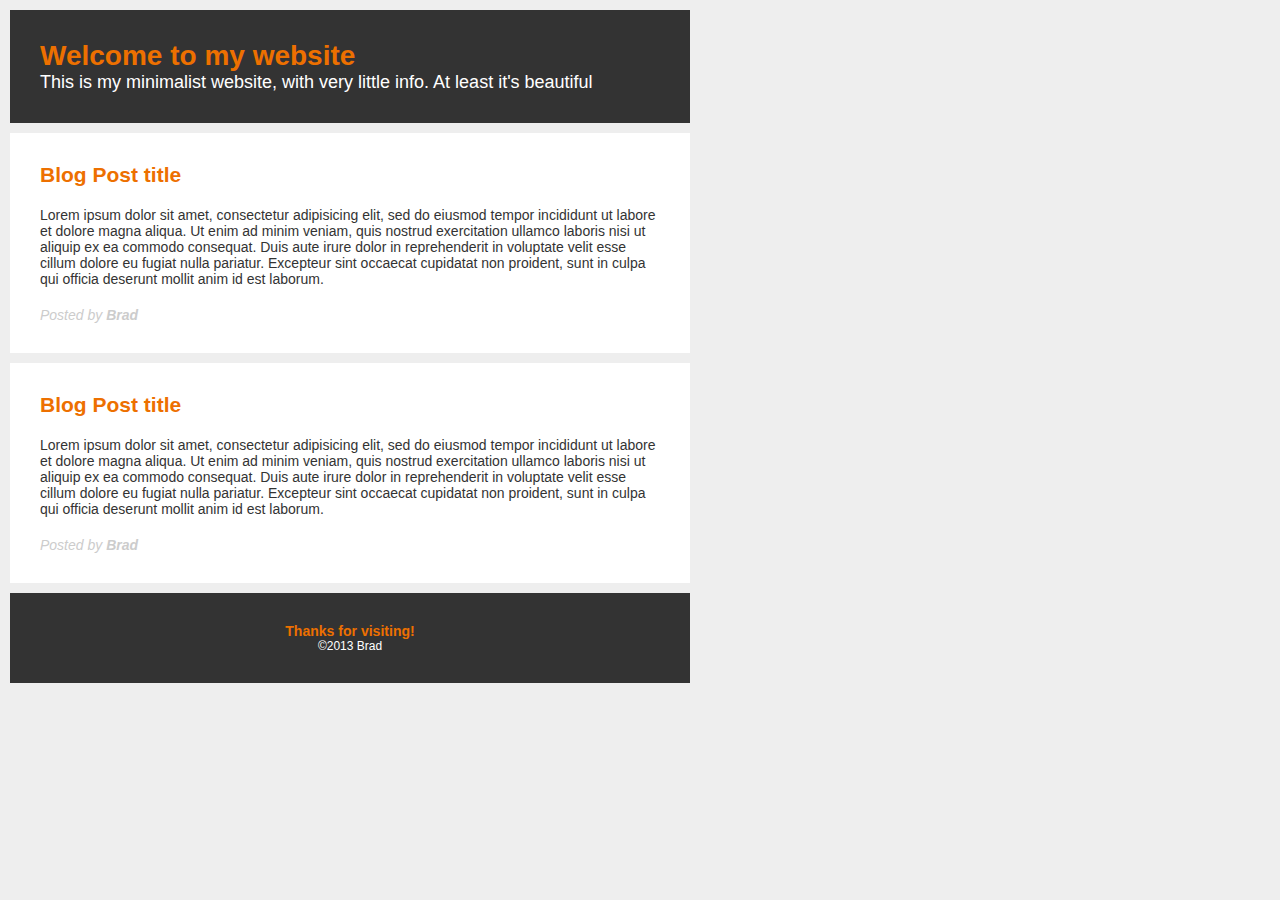
<file: SimpleBlog/index.html>
<!DOCTYPE html>
<html>
  <head>
    <meta charset="utf-8">
    <title>Get your Hends dirty</title>
    <link rel="stylesheet" href="style.css">
  </head>
  <body>

    <div id="container">
      <div id="header">
        <h1>Welcome to my website</h1>
        <p class="lead">This is my minimalist website, with very little info. At least it's beautiful</p>
      </div>
      <div class="blog-post">
        <h2>Blog Post title</h2>
        <p>Lorem ipsum dolor sit amet, consectetur adipisicing elit, sed do eiusmod tempor incididunt ut labore et dolore magna aliqua. Ut enim ad minim veniam, quis nostrud exercitation ullamco laboris nisi ut aliquip ex ea commodo consequat. Duis aute irure dolor in reprehenderit in voluptate velit esse cillum dolore eu fugiat nulla pariatur. Excepteur sint occaecat cupidatat non proident, sunt in culpa qui officia deserunt mollit anim id est laborum.</p>
        <em>Posted by <strong>Brad</strong></em>
      </div>
      <div class="blog-post">
        <h2>Blog Post title</h2>
        <p>Lorem ipsum dolor sit amet, consectetur adipisicing elit, sed do eiusmod tempor incididunt ut labore et dolore magna aliqua. Ut enim ad minim veniam, quis nostrud exercitation ullamco laboris nisi ut aliquip ex ea commodo consequat. Duis aute irure dolor in reprehenderit in voluptate velit esse cillum dolore eu fugiat nulla pariatur. Excepteur sint occaecat cupidatat non proident, sunt in culpa qui officia deserunt mollit anim id est laborum.</p>
        <em>Posted by <strong>Brad</strong></em>
      </div>
      <div id="footer">
        <h3>Thanks for visiting!</h3>
        <p>&copy;2013 Brad</p>
      </div>
    </div><!-- end container>

  </body>
</html>
</file>
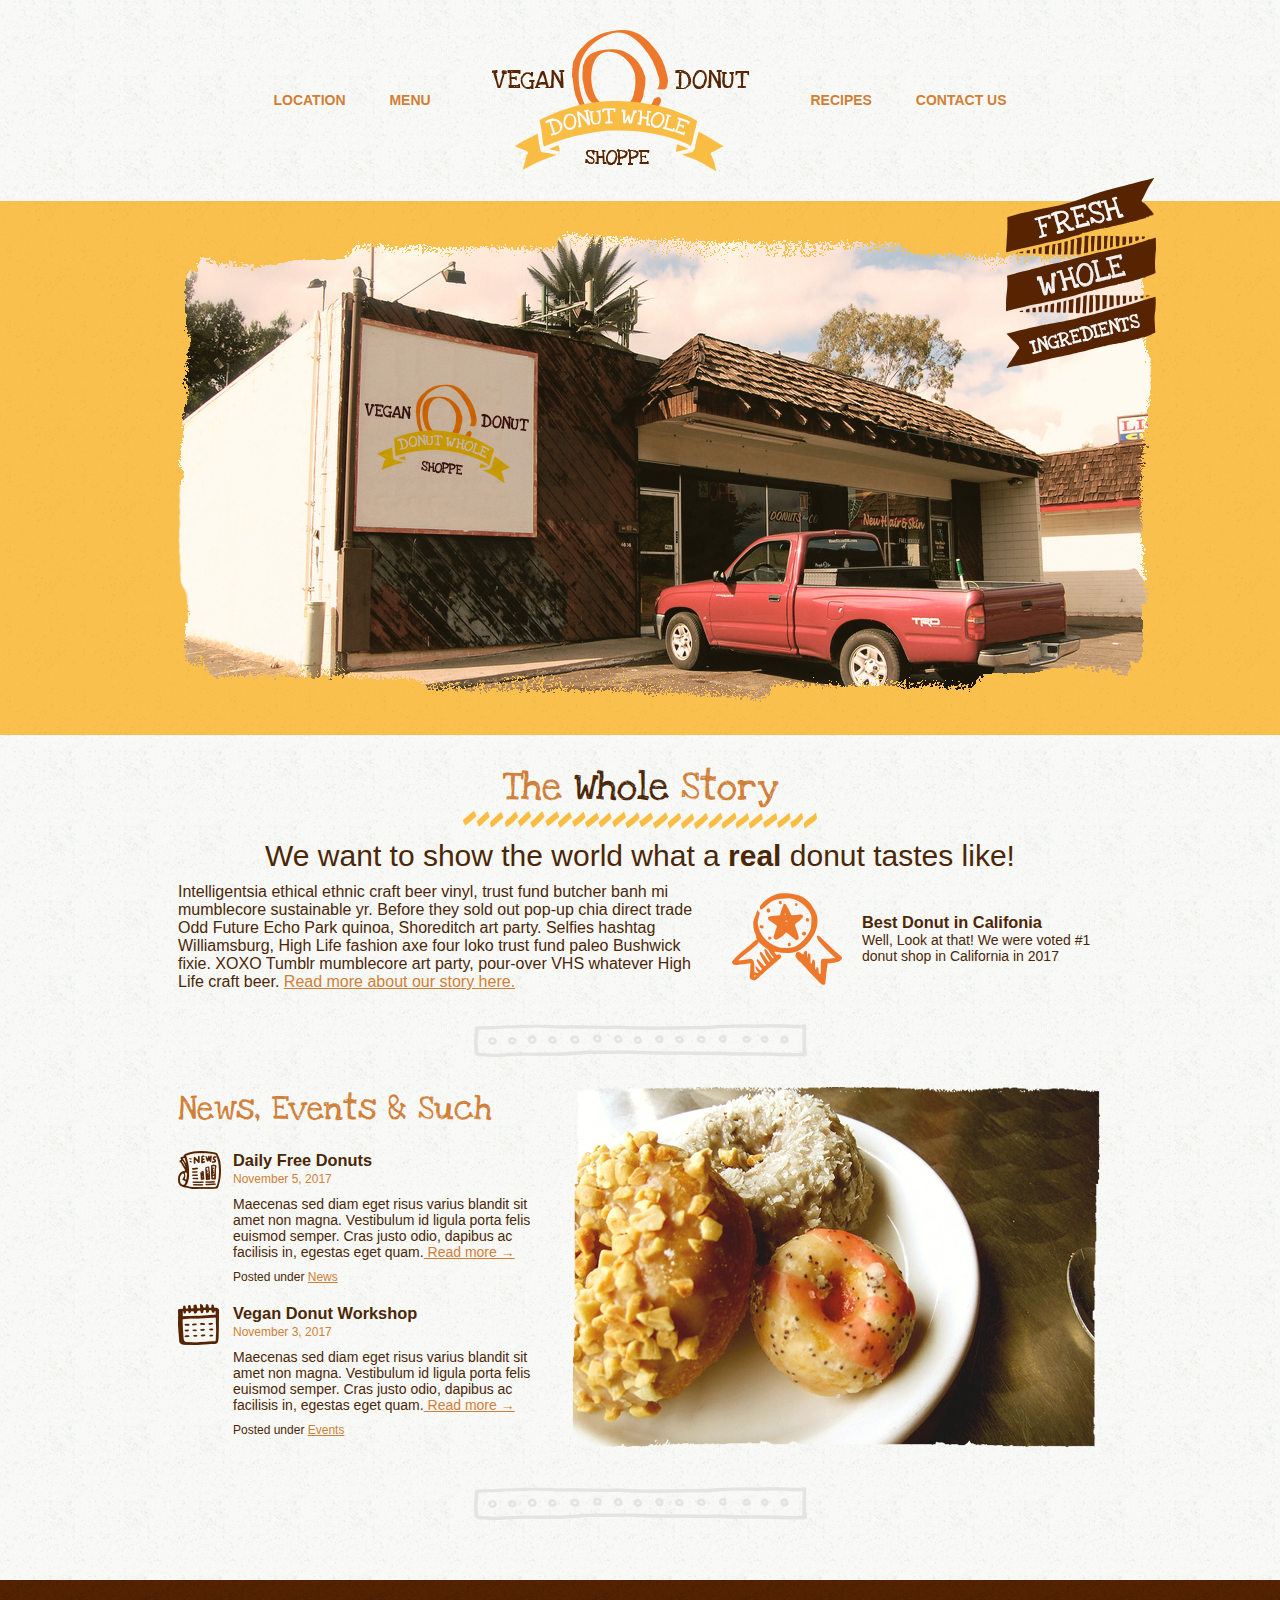
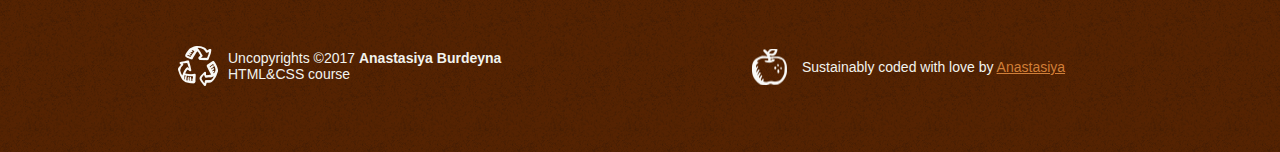
<file: VeganDonut/index.html>
<!DOCTYPE html>
<html>
	<head>
		<title>Donut Whole Vegan Donut Shoppe</title>
		<meta name="description" content="Donut Whole is a (fictional) Vegan Donut Shoppe based in California">

		<link href="https://fonts.googleapis.com/css?family=Love+Ya+Like+A+Sister|Open+Sans:300,400,400i,700" rel="stylesheet" type="text/css">

		<link rel="stylesheet" href="css/normalize.css">
		<link rel="stylesheet" href="css/styles.css">

		<!-- Modernizr allows HTML5 elements to work in older browsers: http://modernizr.com/ -->
		<script src="js/modernizr.js"></script>
	</head>
	<body>

		<div class="container">
			<header class="main">
				<nav>
					<ul>
						<li><a href="">Location</a></li>
						<li><a href="">Menu</a></li>
						<li id="logo"><a href="">Logo</a></li>
						<li><a href="">Recipes</a></li>
						<li><a href="">Contact us</a></li>
					</ul>
				</nav>
			</header>
		</div> <!--end of container-->

		<div id="hero">
			<div class="container">
				<img src="images/donut-shoppe.png" alt="Donut Shoppe photo from outside">
				<p class="large-ribbon">Fresh Whole Ingredients</p>
			</div><!--end container-->
		</div><!--end hero-->

			<div class="container">

				<div id="Whole Story" class="clearfix">
				<h1>The <em>Whole</em> Story</h1>
				<p class="lead">We want to show the world what a <strong>real</strong> donut tastes like!</p>

				<div id="story-expert">
					<p>Intelligentsia ethical ethnic craft beer vinyl, trust fund butcher banh mi mumblecore sustainable yr. Before they sold out pop-up chia direct trade Odd Future Echo Park quinoa, Shoreditch art party. Selfies hashtag Williamsburg, High Life fashion axe four loko trust fund paleo Bushwick fixie. XOXO Tumblr mumblecore art party, pour-over VHS whatever High Life craft beer. <a href="" >Read more about our story here.</a></p>
				</div>
				<div id="best-donut">
					<h3>Best Donut in Califonia</h3>
					<p class="">Well, Look at that! We were voted #1 donut shop in California in 2017</p>
				</div><!--end best-donut-->
				</div><!--end whole story-->

					<hr>

					<div id="news-events" class="clearfix">
						<div id="articles">
							<h2>News, Events &amp; Such</h2>

							<article class="news">
								<header>
									<h3>Daily Free Donuts</h3>
									<time datetime="2017-11-05">November 5, 2017</time>
								</header>

								<section class="excerpt">
									<p>Maecenas sed diam eget risus varius blandit sit amet non magna. Vestibulum id ligula porta felis euismod semper. Cras justo odio, dapibus ac facilisis in, egestas eget quam.<a href=""> Read more &rarr;</a></p>
								</section>
								<footer>Posted under <a href="">News</a></footer>
							</article>

					<article class="event">
						<header>
							<h3>Vegan Donut Workshop</h3>
							<time datetime="2017-11-03">November 3, 2017</time>
						</header>

						<section class="excerpt">
							<p>Maecenas sed diam eget risus varius blandit sit amet non magna. Vestibulum id ligula porta felis euismod semper. Cras justo odio, dapibus ac facilisis in, egestas eget quam.<a href=""> Read more &rarr;</a></p>
						</section>
						<footer>Posted under <a href="">Events</a></footer>
					</article>
				</div><!--end articles-->

				<div id="feature-image">
					<img src="images/assorted-donuts.png" alt="Tasty Donuts">
				</div><!--feature-images-->
			</div><!--end news-events-->

			<hr>

			</div><!--end container-->

		<footer class="main">
			<div class="container clearfix">

				<div id="copyright">
				<p>Uncopyrights &copy;2017 <strong>Anastasiya Burdeyna</strong></p>
				<p>HTML&amp;CSS course</p>
				</div><!--end copyright-->

				<div id="credits">
					<p>Sustainably coded with love by <a href="">Anastasiya</a></p>
				</div><!--end credits-->

			</div><!--end container-->
		</footer>

	</body>
</html>
</file>
<file: JSCountMe/style.css>
#name, #buy, #price, #price-use {
    display: block;
}
</file>
<file: Mairala/assets/css/style.css>
/* GENERAL */
body{
  color: #3e3c3c;
  background-color: white;
  font-size: 14px;
  font-family: 'Helvetica' 'Arial' sans-serif;
  -webkit-font-smoothing: antialiased;
	text-rendering: optimizeLegibility;
}

.container {
  width: 983px;
  margin: 0 auto;
}

#about, #portfolio, #team, #blog, #contact{
    padding-top: 90px;
    margin: 0 auto;
}

.hr {
  background-color: #7b6c63;
  width: 55px;
  height: 4px;
  margin: 0 auto;
  padding: 0;
  }

/* TYPOGRAPHY */

h1,h2,h3,h4,h5,h6 {
  text-transform: uppercase;
}

/* HEADER */

.full{
    background-color: #303030;
    width: 100%;
    height: 95px;
    padding: 0;
    position: fixed;
    top: 0;
    z-index: 999;
}


header nav ul{
  float: right;
  display: block;
  margin: 0;
  padding: 0;
  list-style: none
}

#logo {
  float: left;
  padding: 25px;
}

header nav ul li{
  display: inline-block;
  padding:  0 14px;
  line-height: 95px;
  margin-top: 0;
}

header nav ul li a {
    text-decoration: none;
    color: #fff;
    font-family: 'Helvetica' 'Arial' sans-serif;
    font-size: 14px;
    text-transform: uppercase;
    padding: 0 4px 20px 4px;
}

#logo{
  display: block;
  height: 36px;
  width: 157px;
}

header nav ul li a:hover {
  color: #7b6c63;
  border-bottom: 3px solid #7b6c63
}

header nav ul li a:focus {
  color: #fff;
  border-bottom: 3px solid #7b6c63
}

/* container h1 */

#main{
 background: url('../images/header-bg.jpg') center center no-repeat;
 background-color: rgba(0, 0, 0, 0.9);
 width: 100%;
 height: 654px;
 margin: 0;
}

#main h5 {
  text-transform: uppercase;
  font-size: 25px;
  font-weight: bold;
  margin: 0;
  color: white;
  padding: 150px 0 0px;
}

#main h1 {
  color: white;
  font-size: 50px;
  width: 700px;
  margin: 5px 0 80px;
}

#main h1 span {
  color: #7b6c63;
}

#main button {
  text-transform: uppercase;
  color: white;
  background-color: #303030;
  margin: 0px;
  padding: 9px;
  border: none;
  border-radius: 1px;
  width: 230px;
  height: 60px;
  font-size: 15px;
  -webkit-transition-duration: 0.6s;
  transition-duration: 0.6s;

}

#main button:hover {
  color: #7b6c63;
  background-color: #fff;
}


/* About */


#about p {
  text-align: center;
  color: #7b6c63;
  margin: 0 auto;
  width: 400px;
}

#about h2 {
  text-align: center;
  font-size: 30px;
  margin: 50px auto 40px;
  color: #7b6c63;

}



/* best */

#best h2, #best p {
  color: #7b6c63;
}

#best {
  background-color: #f5f5f5;
  height: 340px;
  display: block;
}

#we{
  float: left;
  width: 370px;
  height: 300px;
  padding: 20px;

}


#imgabout img{
  width: 530px;
  height: 300px;
  float: left;
 padding: 20px;
  }

  #we button {
    background-color: inherit;
    border: 2px solid #000;
    color: #000;
    border-radius: 4px;
    text-transform: uppercase;
    padding: 8px;
    font-weight: normal;
    -webkit-transition-duration: 0.9s;
    transition-duration: 0.9s;


  }

  #we button:hover{
color: #000;
border-color: #ccc;
  }

/*Service*/
  #service {
    text-align: center;
    clear: both;
    margin: 70px 0;
  }

  #service h2 {
    font-size: 30px;
    color: #7b6c63;
  }

  .serv {
    width: 600px;
    margin: 0 auto;
  }

.users {
    color: #7b6c63;
    display: inline-block;
    float: left;
    width: 315px;
    margin: 30px 5px 70px;
  }


.users h4, .users i{
  font-size: 25px;
}


  /*skills*/

  #skills {
    clear: both;
    color: white;
    background: url('../images/skills-bg.jpg') center center no-repeat;
    height: 350px;
    margin: 80px 0;
    text-align: center;
  }

  #skills h2 {
    text-align: center;
    font-size: 20px;
    padding: 20px 0;
  }

.row {
    margin: 0 auto;
  }

.row-1 {
  float: left;
  margin: 0 auto;
  width: 25%;
}

.chart {
  border: 5px solid #9E9E9E;
  border-radius: 100%;
  height: 150px;
  width: 150px;
  font-size: 20px;
  line-height: 150px;
  text-align: center;
}

.skill-text {
  width: 150px;
  text-align: center;
  margin: 30px 11px;
  font-weight: bold;
  font-size: 20px;

}



  /*portfolio*/


#portfolio {
  clear: both;
  margin: 0 auto;
}

#portfolio h2 {
  color: #7b6c63;
font-size: 40px;
font-weight: 100;
}

#portfolio p {
    margin: 30px auto;
    width: 400px;
}

#portfolio h2, #portfolio p {
  text-align: center;
}

#portfolio .images {
  width: 200px;
  height: 200px;
  display: inline-block;
  margin: 0 auto;

}

.allworks {
  width: 802px;
  margin: 0 auto;
}

.works {
  float: left;
  width: 200px;
  height: 200px;
  position: relative;
}

.overlay {
  position: absolute;
   bottom: 100%;
   left: 0;
   right: 0;
   background-color: #000;
   opacity: 0.7;
   overflow: hidden;
   width: 100%;
   height: 0;
   transition: .5s ease;
}

.overlay2 {
  position: absolute;
   top: 100%;
   left: 0;
   right: 0;
   overflow: hidden;
   width: 100%;
   height: 0;
   transition: .5s ease;
}

.works:hover .overlay {
  bottom: 0;
  height: 100%;

}

.works:hover .overlay2 {
  top: 0;
  height: 100%;

}

.text hr {
  width: 30px;
  margin: 0 auto;
}

.text h5 {
  font-weight: bold;
  font-size: 15px;
}

.works .overlay2 .text p {
  font-size: 13px;
}

.text {
  text-align: center;
  white-space: nowrap;
  color: white;
  font-size: 14px;
  position: absolute;
  overflow: hidden;
  top: 50%;
  left: 50%;
  transform: translate(-50%, -50%);
  -ms-transform: translate(-50%, -50%);
}

#portfolio button {
  clear: both;
  text-align: center;
  margin: 65px 331px;
  background-color: inherit;
  border: 2px solid #000;
  color: #000;
  border-radius: 4px;
  text-transform: uppercase;
  padding: 8px;
  font-weight: normal;
  -webkit-transition-duration: 0.9s;
  transition-duration: 0.9s;
  width: 150px;
  height: 50px;
  font-size: 17px;

}

#portfolio button:hover{
color: #000;
border-color: #ccc;
}

/*Twitter*/

#twitter {
  display: block;
  height: 250px;
  background-color: #1a1a1a;
  color: white;
  text-align: center;
}

#twitter h3 {
  padding: 60px 20px 0px;
  margin: 0;
  font-size: 25px;
}

#twitter p, #twitter a {
  padding: 20px;
margin: 10px;
font-size: 19px;
}

#twitter a {
  color: #29c5f2
}

/*team members*/

#team {
  text-align: center;
  margin: 0x auto;
}
#team h2 {
  color: #7b6c63;
  font-weight: 500;
  margin-bottom: 50px;
  font-size: 40px;
  text-align: center;
}

.allteam {
  width: 966px;
  margin: 0 auto;
}

.teammember {
  position: relative;
  width: 100%;
}

.teammember img {
  display: block;
  width: 310px;
  height: auto;
  height: auto;
  margin: 0 5px;
}

.teammember .overlay {
  position: absolute;
  bottom: 100%;
  left: 0;
  right: 0;
  background-color: black;
  opacity: 0.7;
  overflow: hidden;
  width: 310px;
  height: 0;
  transition: .5s ease;

}

.teammember:hover .overlay {
  bottom: 0;
  height: 100%;
  margin: 0 5px;
}

.overlay2 {
  position: absolute;
   top: 100%;
   left: 0;
   right: 0;
   overflow: hidden;
   width: 100%;
   height: 0;
   transition: .5s ease;
}

.teammember:hover .overlay2 {
  top: 0;
  height: 100%;
}

.teammember .social {
  color: #1644c1;
  margin: 0 auto;
  padding: 10px;
  white-space: nowrap;
  color: white;
  font-size: 40px;
  position: absolute;
  overflow: hidden;
  top: 50%;
  left: 50%;
  transform: translate(-50%, -50%);
  -ms-transform: translate(-50%, -50%);
}

.team-list {
  float: left;
  width: 320px;
}

.member {
  border: 5px solid black;
  margin: 7px 5px;
}

/*BLOG*/


.articles {
  margin: 92px auto;
}

.articles h2 {
  color: #7b6c63;
  font-weight: 500;
  margin-bottom: 50px;
  font-size: 40px;
  text-align: center;
}

.articles p {
  text-align: center;
  width: 600px;
  margin: 10px auto;
}

article.post {
  display: block;
  clear:both;
  margin: 60px 0px;
  height: 270px;
}

.post-1 {
  float: left;
  clear: both;
  width: 440px;
  height: 270px;
  padding: 20px 10px;
}

.post-1 time, .post-1 section {
  color: #949494;
  margin: 30px;
}

.post-1 h4 {
  font-size: 18px;
  font-weight: 200;
  margin-left: 30px;
  text-transform: none;
}

.post-1 button {
  padding: 10px 20px;
  margin: 30px;
  background-color: #949494;
  border-radius: 4px;
  border: none;
  color: white;
}

.post-1 button:hover {
  background-color:#949494;
  opacity: 0.5;
}
.post img {
  float: right;
  display: inline-block;
  opacity: 0.8;
}



/*Contact*/
 #contact {
   clear: both;
   text-align: center;
   background-color: #f9f9f9;
 }

 #contact h2 {
   color: #7b6c63;
   font-weight: 500;
   margin-bottom: 50px;
   font-size: 40px;
 }

 #contact input {
   text-align: left;
  width: 300px;
  border: none;
  border-top: 3px solid black;
  margin: 20px auto;
  height: 35px;
  padding: 5px;
  font-size: 16px;
  background-color: inherit;

 }

 #contact textarea {
   display: block;
   margin: 0 auto;
   border: none;
   border-top: 3px solid black;
   border-bottom: 2px solid #7b6c63;
   width: 610px;
   padding: 5px;
   background-color: inherit;
 }

#contact textarea:focus, #contact input:focus {
  border-top: 4px solid red;


}


 #contact button {
   clear: both;
   text-align: center;
   margin: 60px 350px;
   background-color: inherit;
   border: 2px solid #000;
   color: #000;
   border-radius: 4px;
   text-transform: uppercase;
   padding: 14px;
   font-weight: normal;
   -webkit-transition-duration: 0.9s;
   transition-duration: 0.9s;
 }

 #contact button:hover {
   color: #000;
   border-color: #ccc;
 }


/*footer*/

footer.footer {
  background-color: #303030;
  color: #929292;
  padding: 29px;
  height: 240px;
}

footer.footer hr {
  color: #929292;
}

footer.footer h5 {
  font-size: 20px;
  font-weight: 100;
  margin: 20px auto 12px;
  color: #c2c2c2;
}

.footer .foot {
  float: left;
  width: 21%;
  margin: 0 19px;
}

.footer .mairala p {
  font-size: 13px;
  padding: 5px 0;
}

.footer .foot a {
  display: block;
  font-size: 15px;
  margin: 8px 0;
  color: #929292;
}

.footer .foot time {
    font-size: 11px;
}

.footer .address address ul li a{
  font-size: 13px;
  display: inline;
}

.footer address ul{
  list-style: none;
  font-size: 13px;
  margin: 0;
  padding: 0 15px;
}

.footer address ul i {
  padding-right: 10px;
}

.sign {
  clear: both;
  background-color: black;
  width: 100%;
  height: 50px;
  font-size: 17px;
  text-align: center;
  line-height: 50px;
  font-weight: 300;
}

.xbutton {
  width: 40px;
  height: 40px;
  line-height: 40px;
  background: #c8cfd0;
  position: fixed;
  bottom: 65px;
  right: 50px;
  border-radius: 100%;
  border: none;
  font-size: 30px;
  color:  #92927A;
  transition-duration: 0.5s;
}

.xbutton:hover {
  transform: scale(1.1);
  color: black;
}


/*clearfix*/
.clearfix:after {
	visibility: hidden;
	display: block;
	content: "";
	clear: both;
	height: 0;
	}
</file>
<file: Omnifood/vendors/css/grid.css>
/*  SECTIONS  ============================================================================= */

.section {
	clear: both;
	padding: 0px;
	margin: 0px;
}

/*  GROUPING  ============================================================================= */

.row {
    zoom: 1; /* For IE 6/7 (trigger hasLayout) */
}

.row:before,
.row:after {
    content:"";
    display:table;
}
.row:after {
    clear:both;
}

/*  GRID COLUMN SETUP   ==================================================================== */

.col {
	display: block;
	float:left;
	margin: 1% 0 1% 1.6%;
}

.col:first-child { margin-left: 0; } /* all browsers except IE6 and lower */


/*  REMOVE MARGINS AS ALL GO FULL WIDTH AT 480 PIXELS */

@media only screen and (max-width: 480px) {
	.col { 
		/*margin: 1% 0 1% 0%;*/
        margin: 0;
	}
}


/*  GRID OF TWO   ============================================================================= */


.span-2-of-2 {
	width: 100%;
}

.span-1-of-2 {
	width: 49.2%;
}

/*  GO FULL WIDTH AT LESS THAN 480 PIXELS */

@media only screen and (max-width: 480px) {
	.span-2-of-2 {
		width: 100%; 
	}
	.span-1-of-2 {
		width: 100%; 
	}
}


/*  GRID OF THREE   ============================================================================= */

	
.span-3-of-3 {
	width: 100%; 
}

.span-2-of-3 {
	width: 66.13%; 
}

.span-1-of-3 {
	width: 32.26%; 
}


/*  GO FULL WIDTH AT LESS THAN 480 PIXELS */

@media only screen and (max-width: 480px) {
	.span-3-of-3 {
		width: 100%; 
	}
	.span-2-of-3 {
		width: 100%; 
	}
	.span-1-of-3 {
		width: 100%;
	}
}

/*  GRID OF FOUR   ============================================================================= */

	
.span-4-of-4 {
	width: 100%; 
}

.span-3-of-4 {
	width: 74.6%; 
}

.span-2-of-4 {
	width: 49.2%; 
}

.span-1-of-4 {
	width: 23.8%; 
}


/*  GO FULL WIDTH AT LESS THAN 480 PIXELS */

@media only screen and (max-width: 480px) {
	.span-4-of-4 {
		width: 100%; 
	}
	.span-3-of-4 {
		width: 100%; 
	}
	.span-2-of-4 {
		width: 100%; 
	}
	.span-1-of-4 {
		width: 100%; 
	}
}


/*  GRID OF FIVE   ============================================================================= */

	
.span-5-of-5 {
	width: 100%;
}

.span-4-of-5 {
  	width: 79.68%; 
}

.span-3-of-5 {
  	width: 59.36%; 
}

.span-2-of-5 {
  	width: 39.04%;
}

.span-1-of-5 {
  	width: 18.72%;
}


/*  GO FULL WIDTH AT LESS THAN 480 PIXELS */

@media only screen and (max-width: 480px) {
	.span-5-of-5 {
		width: 100%; 
	}
	.span-4-of-5 {
		width: 100%; 
	}
	.span-3-of-5 {
		width: 100%; 
	}
	.span-2-of-5 {
		width: 100%; 
	}
	.span-1-of-5 {
		width: 100%; 
	}
}


/*  GRID OF SIX   ============================================================================= */


.span-6-of-6 {
	width: 100%;
}

.span-5-of-6 {
  	width: 83.06%;
}

.span-4-of-6 {
  	width: 66.13%;
}

.span-3-of-6 {
  	width: 49.2%;
}

.span-2-of-6 {
  	width: 32.26%;
}

.span-1-of-6 {
  	width: 15.33%;
}


/*  GO FULL WIDTH AT LESS THAN 480 PIXELS */

@media only screen and (max-width: 480px) {
	.span-6-of-6 {
		width: 100%; 
	}
	.span-5-of-6 {
		width: 100%; 
	}
	.span-4-of-6 {
		width: 100%; 
	}
	.span-3-of-6 {
		width: 100%; 
	}
	.span-2-of-6 {
		width: 100%; 
	}
	.span-1-of-6 {
		width: 100%; 
	}
}



/*  GRID OF SEVEN   ============================================================================= */


.span-7-of-7 {
	width: 100%;
}

.span-6-of-7 {
	width: 85.48%;
}

.span-5-of-7 {
  	width: 70.97%;
}

.span-4-of-7 {
  	width: 56.45%;
}

.span-3-of-7 {
  	width: 41.94%;
}

.span-2-of-7 {
  	width: 27.42%;
}

.span-1-of-7 {
  	width: 12.91%;
}


/*  GO FULL WIDTH AT LESS THAN 480 PIXELS */

@media only screen and (max-width: 480px) {
	.span-7-of-7 {
		width: 100%; 
	}
	.span-6-of-7 {
		width: 100%; 
	}
	.span-5-of-7 {
		width: 100%; 
	}
	.span-4-of-7 {
		width: 100%; 
	}
	.span-3-of-7 {
		width: 100%; 
	}
	.span-2-of-7 {
		width: 100%; 
	}
	.span-1-of-7 {
		width: 100%; 
	}
}


/*  GRID OF EIGHT   ============================================================================= */

	
.span-8-of-8 {
	width: 100%;
}

.span-7-of-8 {
	width: 87.3%; 
}

.span-6-of-8 {
	width: 74.6%; 
}

.span-5-of-8 {
	width: 61.9%; 
}

.span-4-of-8 {
	width: 49.2%; 
}

.span-3-of-8 {
	width: 36.5%;
}

.span-2-of-8 {
	width: 23.8%; 
}

.span-1-of-8 {
	width: 11.1%; 
}


/*  GO FULL WIDTH AT LESS THAN 480 PIXELS */

@media only screen and (max-width: 480px) {
	.span-8-of-8 {
		width: 100%; 
	}
	.span-7-of-8 {
		width: 100%; 
	}
	.span-6-of-8 {
		width: 100%; 
	}
	.span-5-of-8 {
		width: 100%; 
	}
	.span-4-of-8 {
		width: 100%; 
	}
	.span-3-of-8 {
		width: 100%; 
	}
	.span-2-of-8 {
		width: 100%; 
	}
	.span-1-of-8 {
		width: 100%; 
	}
}


/*  GRID OF NINE   ============================================================================= */


.span-9-of-9 {
	width: 100%;
}

.span-8-of-9 {
	width: 88.71%;
}

.span-7-of-9 {
	width: 77.42%; 
}

.span-6-of-9 {
	width: 66.13%; 
}

.span-5-of-9 {
	width: 54.84%; 
}

.span-4-of-9 {
	width: 43.55%; 
}

.span-3-of-9 {
	width: 32.26%;
}

.span-2-of-9 {
	width: 20.97%; 
}

.span-1-of-9 {
	width: 9.68%; 
}


/*  GO FULL WIDTH AT LESS THAN 480 PIXELS */

@media only screen and (max-width: 480px) {
	.span-9-of-9 {
		width: 100%; 
	}
	.span-8-of-9 {
		width: 100%; 
	}
	.span-7-of-9 {
		width: 100%; 
	}
	.span-6-of-9 {
		width: 100%; 
	}
	.span-5-of-9 {
		width: 100%; 
	}
	.span-4-of-9 {
		width: 100%; 
	}
	.span-3-of-9 {
		width: 100%; 
	}
	.span-2-of-9 {
		width: 100%; 
	}
	.span-1-of-9 {
		width: 100%; 
	}
}


/*  GRID OF TEN   ============================================================================= */


.span-10-of-10 {
	width: 100%;
}

.span-9-of-10 {
	width: 89.84%;
}

.span-8-of-10 {
	width: 79.68%;
}

.span-7-of-10 {
	width: 69.52%; 
}

.span-6-of-10 {
	width: 59.36%; 
}

.span-5-of-10 {
	width: 49.2%; 
}

.span-4-of-10 {
	width: 39.04%; 
}

.span-3-of-10 {
	width: 28.88%;
}

.span-2-of-10 {
	width: 18.72%; 
}

.span-1-of-10 {
	width: 8.56%; 
}


/*  GO FULL WIDTH AT LESS THAN 480 PIXELS */

@media only screen and (max-width: 480px) {
	.span-10-of-10 {
		width: 100%; 
	}
	.span-9-of-10 {
		width: 100%; 
	}
	.span-8-of-10 {
		width: 100%; 
	}
	.span-7-of-10 {
		width: 100%; 
	}
	.span-6-of-10 {
		width: 100%; 
	}
	.span-5-of-10 {
		width: 100%; 
	}
	.span-4-of-10 {
		width: 100%; 
	}
	.span-3-of-10 {
		width: 100%; 
	}
	.span-2-of-10 {
		width: 100%; 
	}
	.span-1-of-10 {
		width: 100%; 
	}
}


/*  GRID OF ELEVEN   ============================================================================= */

.span-11-of-11 {
	width: 100%;
}

.span-10-of-11 {
	width: 90.76%;
}

.span-9-of-11 {
	width: 81.52%;
}

.span-8-of-11 {
	width: 72.29%;
}

.span-7-of-11 {
	width: 63.05%; 
}

.span-6-of-11 {
	width: 53.81%; 
}

.span-5-of-11 {
	width: 44.58%; 
}

.span-4-of-11 {
	width: 35.34%; 
}

.span-3-of-11 {
	width: 26.1%;
}

.span-2-of-11 {
	width: 16.87%; 
}

.span-1-of-11 {
	width: 7.63%; 
}


/*  GO FULL WIDTH AT LESS THAN 480 PIXELS */

@media only screen and (max-width: 480px) {
	.span-11-of-11 {
		width: 100%; 
	}
	.span-10-of-11 {
		width: 100%; 
	}
	.span-9-of-11 {
		width: 100%; 
	}
	.span-8-of-11 {
		width: 100%; 
	}
	.span-7-of-11 {
		width: 100%; 
	}
	.span-6-of-11 {
		width: 100%; 
	}
	.span-5-of-11 {
		width: 100%; 
	}
	.span-4-of-11 {
		width: 100%; 
	}
	.span-3-of-11 {
		width: 100%; 
	}
	.span-2-of-11 {
		width: 100%; 
	}
	.span-1-of-11 {
		width: 100%; 
	}
}


/*  GRID OF TWELVE   ============================================================================= */

.span-12-of-12 {
	width: 100%;
}

.span-11-of-12 {
	width: 91.53%;
}

.span-10-of-12 {
	width: 83.06%;
}

.span-9-of-12 {
	width: 74.6%;
}

.span-8-of-12 {
	width: 66.13%;
}

.span-7-of-12 {
	width: 57.66%; 
}

.span-6-of-12 {
	width: 49.2%; 
}

.span-5-of-12 {
	width: 40.73%; 
}

.span-4-of-12 {
	width: 32.26%; 
}

.span-3-of-12 {
	width: 23.8%;
}

.span-2-of-12 {
	width: 15.33%; 
}

.span-1-of-12 {
	width: 6.86%; 
}


/*  GO FULL WIDTH AT LESS THAN 480 PIXELS */

@media only screen and (max-width: 480px) {
	.span-12-of-12 {
		width: 100%; 
	}
	.span-11-of-12 {
		width: 100%; 
	}
	.span-10-of-12 {
		width: 100%; 
	}
	.span-9-of-12 {
		width: 100%; 
	}
	.span-8-of-12 {
		width: 100%; 
	}
	.span-7-of-12 {
		width: 100%; 
	}
	.span-6-of-12 {
		width: 100%; 
	}
	.span-5-of-12 {
		width: 100%; 
	}
	.span-4-of-12 {
		width: 100%; 
	}
	.span-3-of-12 {
		width: 100%; 
	}
	.span-2-of-12 {
		width: 100%; 
	}
	.span-1-of-12 {
		width: 100%; 
	}
}
</file>
<file: Omnifood/resourses/css/style.css>
/* general */
/*-----------------------------------
orange: e67e22 */

* {
  margin: 0;
  padding: 0;
  box-sizing: border-box;
}

html,
body {
  background-color: #fff;
  color: #555;
  font-family: 'Lato', 'Arial', sans-serif;
  font-size: 20px;
  font-weight: 300;
  text-rendering: optimizeLegibility;
  overflow-x: hidden;
}

.clearfix {zoom: 1}
.clearfix:after {
  content: ".";
  clear: both;
  display: block;
  height: 0;
  visibility: hidden;
}

/* reusable components */
/*-----------------------------------*/

.row {
  max-width: 1140px;
  margin: 0 auto;
}

section {
  padding: 80px 0;
}

.box {
  padding: 1%;
}

/*headings*/
/*---------------------------*/

h1,
h2.
h3 {
  font-weight: 300;
  text-transform: uppercase;
}

h1 {
  margin-top: 0;
  margin-bottom: 20px;
  color: #fff;
  font-size: 240%;
  letter-spacing: 1px;
  word-spacing: 4px;

}

h2 {
  font-size: 180%;
  word-spacing: 2px;
  text-align: center;
  margin-bottom: 30px;
  letter-spacing: 1px;
}

h3 {
  font-size: 110%;
  margin-bottom: 15px;
}

h2:after {
  display: block;
  height: 2px;
  background-color: #e67e22;
  content: " ";
  width: 180px;
  margin: 0 auto;
  margin-top: 30px;
}

/* paragraphs */

.long-copy {
  line-height: 145%;
  width: 70%;
  margin-left: 15%;
}

.box p {
  font-size: 90%;
  line-height: 145%;
}

/* ICONS */

.icon-big {
  font-size: 350%;
  display: block;
  color: #e67e22;
  margin-bottom: 10px;
}

/*buttons*/
/*---------------------------*/


.btn:link,
.btn:visited,
input[type=submit]
 {
  display: inline-block;
  padding: 10px 30px;
  font-weight: 300;
  text-decoration: none;
  border-radius: 200px;
  transition: background 0.4s, border 0.4s, color 0.4s;
}

.btn-full:link, .btn-full:visited, input[type=submit]
 {
  background-color: #e67e22;
  border: 1px solid #e67e22;
  color: #fff;
  margin-right: 15px;
}

.btn-ghost:link, .btn-ghost:visited {
  border: 1px solid #e67e22;
  color: #e67e22;
}

.btn:hover,
.btn:active,
input[type=submit]:hover,
input[type=submit]:active  {
  background-color: #cf6d17;
}

.btn-full:hover, .btn-full:active, input[type=submit]
 {
  border: 1px solid #cf6d17;
}

.btn-ghost:hover, .btn-ghost:active {
  border: 1px solid #cf6d17;
  color: #fff;
}

/*header*/
/*---------------------------*/

header {
  background-image: linear-gradient(rgba(0, 0, 0, 0.7), #000), url('img/hero.jpg');
  background-size: cover;
  background-position: center;
  height: 100vh;
  background-attachment: fixed;
  z-index: 9999;
}

.hero-text-box {
  position: absolute;
  width: 1140px;
  top: 50%;
  left: 50%;
  transform: translate(-50%, -50%);
}


.logo {
  height: 100px;
  width: auto;
  float: left;
  margin-top: 20px;
}

.logo-black {
  display: none;
  height: 50px;
  width: auto;
  float: left;
  margin: 5px 0;
}

/* MAIN nav */

.main-nav {
  float: right;
  list-style: none;
  margin-top: 65px;

}

.main-nav li {
  display: inline-block;
  margin-left: 40px;

}

.main-nav li a:link,
.main-nav li a:visited {
  padding: 8px 0;
  color: #fff;
  text-decoration: none;
  text-transform: uppercase;
  font-size: 90%;
  border-bottom: 2px solid transparent;
  transition: border 0.2s;
}

.main-nav li a:hover,
.main-nav li a:active {
  border-bottom: 2px solid #e67e22;
}

/* sticky nav */
.sticky {
  position: fixed;
  top: 0;
  left: 0;
  width: 100%;
  background-color: rgba(255, 255, 255, 0.98);
  box-shadow: 0 2px 2px #efefef;
  z-index: 9999;
}

.sticky .main-nav li a:link,
.sticky .main-nav li a:visited {
  padding: 18px 0;
  color: #555;
}

.sticky .logo {display: none;}
.sticky .logo-black {
  display: block;
}

.sticky .main-nav {
  margin-top: 19px;
}

/* features*/
/*-------------------------*/
.mobile-nav-icon {
  float: right;
  margin-top: 30px;
  cursor: pointer;
  display: none;
}

.mobile-nav-icon i {
  font-size: 200%;
  color: #fff;
}

/* features*/
/*-------------------------*/

.section-features .long-copy {
  margin-bottom: 40px;
}

/* MEALS IMG*/
/*-------------------------*/

.section-meal {
  padding: 0;
}

.meals-showcase {
  list-style: none;
  width: 100%;
}

.meals-showcase li {
  display: block;
  float: left;
  width: 25%;
}

.meal-photo {
  width: 100%;
  margin: 0;
  overflow: hidden;
  background-color: #000;
}

.meal-photo img {
  opacity: 0.7;
  width: 100%;
  height: auto;
  transform: scale(1.15);
  transition: transform 0.5s, opacity 0.5s;
}

.meal-photo img:hover {
  transform: scale(1.03);
  opacity: 1;
}

/* how it works*/
/*-------------------------*/
.section-steps {
  background-color: #f4f4f4;
}

.steps-box:first-child {
  text-align: right;
  padding-right: 3%;
}

.steps-box:last-child {
  padding-left: 3%;
  margin: -10px;
  margin-top: 30px;
}

.app-screen {
  width: 40%;
}

.works-step {
  margin-bottom: 50px;
}

.works-step:last-of-type {
  margin-bottom: 80px;
}

.works-step div {
  color: #e67e22;
  border: 2px solid #e67e22;
  display: inline-block;
  border-radius: 50%;
  height: 50px;
  width: 55px;
  text-align: center;
  padding: 5px;
  float: left;
  font-size: 150%;
  margin-right: 25px;
}

.btn-app:link,
.btn-app:visited {
  border: 0;
}

.btn-app img {
  height: 50%;
  width: auto;
  margin-right: 10px;
}

/* city*/
/*-------------------------*/
.box img {
  width: 100%;
  height: auto;
  margin-bottom: 15px;
}

.city-feature {
  margin-bottom: 5px;
}

.icon-small {
  display: inline-block;
  width: 30px;
  text-align: center;
  color: #e67e22;
  font-size: 120%;
  padding-right: 10px;
  /*ALINE TEXT and ICONS*/
  line-height: 120%;
  vertical-align: middle;
  margin: -5px;
}

/* LINKS*/
/*-------------------------*/

a:visited, a:link {
  text-decoration: none;
  color: #e67e22;
  border-bottom: 1px solid #e67e22;
  padding-bottom: 1px;
  transition: border-bottom 0.2s, color 0.2s;
}

a:hover, a:active {
  color: #555;
  border-bottom: 1px solid transparent;
}

/* testimonials*/
/*-------------------------*/

.section-testimonials {
  background-image: linear-gradient(rgba(0, 0, 0, 0.8), rgba(0, 0, 0, 0.8)), url('img/back-customers.jpg');
  background-size: cover;
  color: white;
  background-attachment: fixed;
}

blockquote {
  padding: 2%;
  font-style: italic;
  line-height: 145%;
  position: relative;
  margin-top: 40px;
}

blockquote:before {
  content: "\201C";
  font-size: 400%;
  display: block;
  position: absolute;
  top: -5px;
  left: -5px;
}


cite {
  font-size: 90%;
  margin-top: 25px;
  display: block;
}

cite img {
  height: 45px;
  border-radius: 50%;
  margin-right: 10px;
  vertical-align: middle;
}

/* Plans*/
/*-------------------------*/

.section-plans {
  background-color: #f4f4f4;
}

.plan-box {
  background-color: #fff;
  border-radius: 5px;
  width: 90%;
  margin-left: 5%;
  box-shadow: 0 2px 2px #efefef;
}

.plan-box div {
    padding: 15px;
    border-bottom: 1px solid #e8e8e8;
}

.plan-box div:last-child {
  text-align: center;
  border: none;
}

.plan-box div:first-child {
  background-color: #fcfcfc;
  border-top-left-radius: 5px;
  border-top-right-radius: 5px;
}

.plan-price {
  font-size: 300%;
  margin-bottom: 10px;
  font-weight: 100;
}

.plan-price-meal {
  font-size: 80%;
}

.plan-price span {
  font-size: 30%;
  font-weight: 300;
  color: #e67e22;
}

.plan-box ul {
  list-style: none;
}

.plan-box ul li {
  padding: 5px 0;
}

/* Contact*/
/*-------------------------*/

.contact-form {
  width: 90%;
  margin: 0 auto;
}

input[type=text],
input[type=email],
select,
textarea {
  width: 100%;
  padding: 7px;
  border-radius: 3px;
  border: 1px solid #ccc;
}

textarea {
  height: 100px;
}

input[type=checkbox] {
  margin: 10px 5px 10px 0;
}

*:focus {outline: none}

.map-box {
  width: 100%;
  height: 560px;
  position: relative;
}

.map {
  width: 100%;
  height: 560px;
  position: relative;
  z-index: 0;
}

.form-box {
  position: absolute;
  width: 50%;
  top: 0;
  right: 0;
  background-color: rgba(255, 255, 255, 0.8);
  z-index: 10;
  height: 560px;
  padding-top: 40px;
}

/* Footer*/
/*-------------------------*/

footer {
  background-color: #333;
  padding: 45px;
  font-size: 80%;
}

.footer-nav {
  list-style: none;
  float: left;
}

.social-links {
  list-style: none;
  float: right;
}

.footer-nav li,
.social-links li {
  display: inline-block;
  margin-right: 20px;
}

.footer-nav li:last-child,
.social-links li:last-child {
margin: 0;
}

.footer-nav li a:link,
.footer-nav li a:visited,
.social-links li a:link,
.social-links li a:visited {
  text-decoration: none;
  border: 0;
  color: #888;
  transition: color 0.2s;
}

.footer-nav li a:hover,
.footer-nav li a:active {
  color: #ddd;
}

.social-links li a:link,
.social-links li a:visited {
  font-size: 160%;
}

.ion-social-googleplus,
.ion-social-facebook,
.ion-social-twitter,
.ion-social-instagram {
  transition: color 0.2s;
}

.ion-social-facebook:hover {
  color: #3b5998;
}

.ion-social-twitter:hover {
  color: #00aced;
}

.ion-social-googleplus:hover {
  color: #dd4b39;
}

.ion-social-instagram:hover {
color: #517fa4;
}

footer p {
color: #ddd;
text-align: center;
margin-top: 20px;
  }


/* Animated */

.js--wp-1,
.js--wp-2,
.js--wp-3 {
  opacity: 0;
  animation-duration: 1s;
}

.js--wp-4 {
  animation-duration: 1s;
}

.js--wp-1.animated,
.js--wp-2.animated,
.js--wp-3.animated {
  opacity: 1;
}
</file>
<file: Omnifood/resourses/css/queries.css>
/* Big tablets to 1200px (widths smaller that the 1140px row)) */
@media only screen and (max-width: 1200px) {
  .hero-text-box {
    width: 100%;
    padding: 0 2%;
  }
  .row {
    padding: 0 2%;
  }
}

/* Small tablet to big tablet: from 768px to 1023px */
@media only screen and (max-width: 1023px) {
  body {font-size: 18px;}
  section {padding: 60px 0;}
  .long-copy {
    width: 80%;
    margin-left: 10%;
  }
  .steps-box {margin-top: 10px;}
  .steps-box:last-child {margin-top: 10px;}
  .works-steps {margin-bottom: 40px;}
  .works-steps:last-child {margin-top: 10px;}

  .app-screen {width: 50%;}

  .icon-small {width: 17px;
                margin-right: 5px;}
  .city-feature {font-size: 90%;}
  .plan-box {margin-left: 0;
              width: 100%;}
  .plan-price {font-size: 250%;}
  .contact-form {width: 80%;}

/* Small phones to small tablets: from 482px to 767px */
@media only screen and (max-width: 767px) {
  body {font-size: 16px;}
  section {padding: 30px 0;}

  .row,
  .hero-text-box {padding: 0 4%;}

  .col {width: 100%;
        margin: 0 0 4% 0;}

  /*.main-nav {display: none};*/
  .mobile-nav-icon {
    display: inline-block;
  }

  .main-nav {
    float: left;
    margin-top: 30px;
    margin-left: 25px;
  }

  .main-nav li {
    display: block;
  }

  .main-nav li a:link,
  .main-nav li a:visited {
    display: block;
    border: 0;
    padding: 10px 0;
    font-size: 100%;
  }

  .sticky .main-nav li a:link,
  .sticky .main-nav li a:visited {
    padding: 10px 0;
  }

  .sticky .main-nav {
    margin-top: 10px;
  }

  .sticky .mobile-nav-icon i {
    color: #555;
  }



  h1 {font-size: 180%;}
  h2 {font-size: 150%;}

  .long-copy {
    width: 100%;
    margin-left: 10%;
  }

  .app-screen {width: 50%;}
  .steps-box:first-child {text-align: center;}

  .works-step div {
    height: 40px;
    width: 40px;
    padding: 4px;
    margin-right: 15px;
  }


  .works-step {margin-bottom: 20px;}
  .works-step:last-child {margin-top: 20px;}

}

/* Small phones: from 0 to 480px */
@media only screen and (max-width: 480px) {
  section {padding: 25px 0;}
  .contact-form {width: 100%;}
}
</file>
<file: SimpleBlog/style.css>
* {
  margin: 0;
  padding: 0;
}

body {
  background: #eee;
  color: #333;
  font-family: Helvetica, Arial, sans-serif;
  font-size: 14px;
}

#container {
  width: 700px;

}

#header, #footer {
  background: #333;
  color: #fff;
  padding: 30px;
  margin: 10px;

}

#footer {
  text-align: center;
  font-size: 12px;
}

.lead {
  font-size: 18px;

}

.blog-post {
  background: #fff;
  padding: 30px;
  margin: 10px;
}

h1, h2, h3 {
  color: #ed7000;
}

.blog-post h2, .blog-post p {
  margin-bottom: 20px;
}

.blog-post em {
  color: #ccc;
}
</file>
<file: VeganDonut/css/styles.css>
/* ===============================
   Author: Anastasiya Burdeyna
   Date:  2017-05-11

   Notes:
   Hand coded for Build a Website
   from Scratch with HTML & CSS
   by Brad Hussey

   Colour Palette:
   ---------------
   Light Cream:		#f2f3ee
   Orange:			#d17f38
   Yellow:			#e8c04f
   Brown:			#4b2707
   =============================== */

/* General */
body {
	background: #f2f3ee url('../images/bg-tile.gif') top left repeat;
	color: #4b2707;
	font-size: 14px;
	font-family: 'Open Sans', 'Helvetica', 'Arial' sans-serif;

	-webkit-font-smoothing: antialiased;
	text-rendering: optimizeLegibility;
}

.container {
	width: 924px;
	margin: 0 auto;
	padding: 30px 24px;

}

/* Typography */

h1, h2 {
	color: #d17f38;
	font-size: 40px;
	font-weight: normal;
	font-family: 'Love Ya Like A Sister', cursive;
	line-height: 44px;
	margin: 0;

}

h1{
	text-align: center;
	padding: 0 0 20px;
	background: url('../images/header-divider.png') bottom center no-repeat;

}

h1 em {
	font-style: normal;
	color: #4b2707;
}

h2 {
	 font-size: 34px;
 }

 h3 {
	 margin: 0;
 }

 p.lead {
	 font-size: 30px;
	 font-weight: 300;
	 margin: 10px 0;
	 text-align: center;

 }

 p {
	 margin: 0;
 }

 a:link {
	 color: #d17f38;
 }

 a:visited {
 	color: #d17f38;
 }

 a:hover {
	 color: #4b2707;
 }

 hr {
	 border: none;
	 height: 33px;
	 width: 333px;
	 margin: 30px auto;
	 background: url('../images/divider.png') center center no-repeat;
 }
/* Header */

header nav {
	text-align: center;
}

header nav ul {
	margin: 0;
	padding: 0;
	list-style: none;
	display: block;
	line-height: 141px;
}

header nav ul li {
	display: inline-block;
	padding: 0 20px;
}

header nav ul li a {
	text-transform: uppercase;
	text-decoration: none;
	font-weight: bold;

}

header nav ul li a:hover {
	color: #4b2707;
	padding-top: 20px;
	background: url('../images/tiny-donut.png') top center no-repeat;

}

header nav ul li#logo a {
	display: block;
	width: 292px;
	height: 141px;
	background: url('../images/logo.png') center center no-repeat;
	text-indent: -9999px;
}

header nav ul li#logo a:hover {
	padding: 0;
	background: url('../images/logo-hover.png') center center no-repeat;
}



/* Hero */

#hero {
	background: #e8c04f url('../images/bg-tile-yellow.gif') top left repeat;

}

#hero .container {
	position: relative;
}

#hero .large-ribbon {
	height: 190px;
	width: 150px;
	background: url('../images/fresh-whole-ingredients.png') top left no-repeat;
	text-indent: -9999px;
	position: absolute;
	top: -23px;
	right: -30px;
}


/* The Whole Story */

#story-expert {
	width: 530px;
	margin-right: 24px;
	float: left;
	font-size: 16px;
}

#best-donut {
	background: url('../images/award.png') left center no-repeat;
	padding: 30px 0 30px 130px;
	float: left;
	width: 240px;

}



/* News & Events */

#articles {
	width: 370px;
	float: left;
	margin-right: 24px;
}

#feature-image{
	width: 530px;
	float: left;
}

#news-events article{
	margin: 20px 0;
	padding-left: 55px;
}

#news-events article.news {
	background: url('../images/icon-news.png') top left no-repeat;
}

#news-events article.event {
	background: url('../images/icon-calendar.png') top left no-repeat;
}

#news-events header time {
	color: #d17f38;
	font-size: 12px;
}
 #news-events section.excerpt {
margin: 10px 0;
 }

 #news-events footer {
	 font-size: 12px;
 }
/* Footer */

footer.main {
	background: #4b2707 url('../images/bg-tile-brown.gif') top left repeat;
	color: #f2f3ee;
	padding: 30px 0;
}

footer.main a:hover {
	color:  #f2f3ee;
}

#copyright, #credits {
	width: 240px;
	float: left;
	padding: 10px 0 10px 50px;
}

#copyright {
background: url('../images/icon-recycle.png') center left no-repeat;
width: 340px;
}

#credits {
	background: url('../images/icon-apple.png') center left no-repeat;
	float: right;
	width: 300px;
	margin-top: 9px;
}
/* Force Elements to Self Clear its Children: http://css-tricks.com/snippets/css/clear-fix/ */

.clearfix:after {
	visibility: hidden;
	display: block;
	content: "";
	clear: both;
	height: 0;
	}
* html .group             { zoom: 1; } /* IE6 */
*:first-child+html .group { zoom: 1; } /* IE7 */
</file>
<file: ElAmigo/styles.css>
/* Get your Hands dirty CSS
=============================
Anastasiya Burdeyna
anastasiyaburdeyna@gmail.com
November 2017
*/

/* Simple CSS Reset */

* {
  margin: 0;
  padding: 0;
}

body {
  background: black url('images/background.jpg') top center no-repeat;
  font-size: 20px;
  font-family: "Helvetica Neue", Helvetica, Arial, sans-serif;
  font-weight: lighter;
  text-align: center;
  padding: 40px;
  color: #333;
  -webkit-font-smoothing: antialiased;
  text-rendering: optimizeLegibility;

}

h1, h2, h3, h4, h5,h6 {
  font-weight: normal;
  padding: 0 0 10px;
  margin: 0 0 10px;
}

#container {
  width: 600px;
  margin: 0 auto;
}

.content-block {
  background: url('images/transparent_white.png') top left repeat;
  padding: 20px;
  margin: 20px 0;
}

#content {
  border: solid 10px black;
}

#reserve {
  border: solid 10px white;
}

#footer {
  background: black;
  color: white;
}

form {
  text-align: left;
  width: 300px;
  margin: 20px auto 0;
}

form label {
  display: block;
  width: 290px;
  padding: 5px;
  text-transform: uppercase;
  font-size: 11px;
  font-weight: bold;
  background: #333;
  color: white;

}

form input {
  display: block;
  width: 290px;
  padding: 5px;
  margin: 0 0 10px;
  border: none;
  font-size: 22px;
  font-family: Georgia, Times, serif;
  font-style: italic;
  -webkit-font-smoothing: antialiased;
  text-rendering: optimizeLegibility;

}

form input[type="submit"] {
  background: #333;
  color: white;
  cursor: pointer;
  width: 300px;
}
</file>
<file: FarmersMarket/farmer.css>
/* Lesson 8
by Anastasiya Burdeyna */

/*Simple CSS reset */
* {
  margin: 0;
  padding: 0;
}

body {
  background: #adb195 url('images/green_background.jpg') top left repeat;
  color: #75480a;
  font-family: Candara,Calibri,Segoe,"Segoe UI",Optima,Arial,sans-serif;
  font-size: 14px

}
/*layout */

#logo {
  display: block;
  width: 200px;
  margin: 40px auto;
  background: none; /*remouse bg applyed by link style*/
}

#main-box {
  width: 760px;
  margin: 0 auto;
  padding: 40px;
  background: url('images/yellow_background.jpg') top left repeat;

}

#main-box::after {
  content: " ";
  display: block;
  height: 0;
  clear: both;
  visibility: hidden;
}

#welcome {

  float: left;
  width: 500px;

}

#sidebar {
  background: url('images/texture_background.jpg') top left repeat;
  float: right;
  width: 200px;
  padding: 20px 20px 0;
  margin: 0 0 0 20px;

}

#sidebar h4 {
  background: url('images/green_background.jpg') top left repeat;
  padding: 10px 10px 10px 30px;
  margin: 0 0 5px;
  color: white;
  position: relative;
  left: -30px;

}

#sidebar .widget {
  margin: 0 0 20px;
}

#sidebar a:link {
    display: inline-block;
}

#special-box {
  position: relative;
  background: url('images/red_background.jpg') top left repeat;
  color: white;
  padding: 0 10px 20px;
  margin: 60px 0 0 0;
}

#special-box h2 {
  font-size: 22px;
  background: url('images/green_background.jpg') top left repeat;
  padding: 5px;
  display: inline;
  position: relative;
  top: -15px
  left: -35px;

}

#steak {
  position: absolute;
  bottom: -20px;
  right: 20px;
}
/*Typography*/

h1,h2,h4 {
font-family: "Avant Garde",Avantgarde,"Century Gothic",CenturyGothic,AppleGothic,sans-serif;
font-weight: normal;
}

h1 {
  font-size: 40px;

}

p .lead {
  font-family: Tahoma,Verdana,Segoe,sans-serif;
  font-size: 18px;
  margin: 0 0 30px;
}

address ul {
  list-style: none;
}

a:link {
  background: #577a1b;
  color: white;
  text-decoration: none;
  font-weight: bold;
  padding: 5px;

}
</file>
